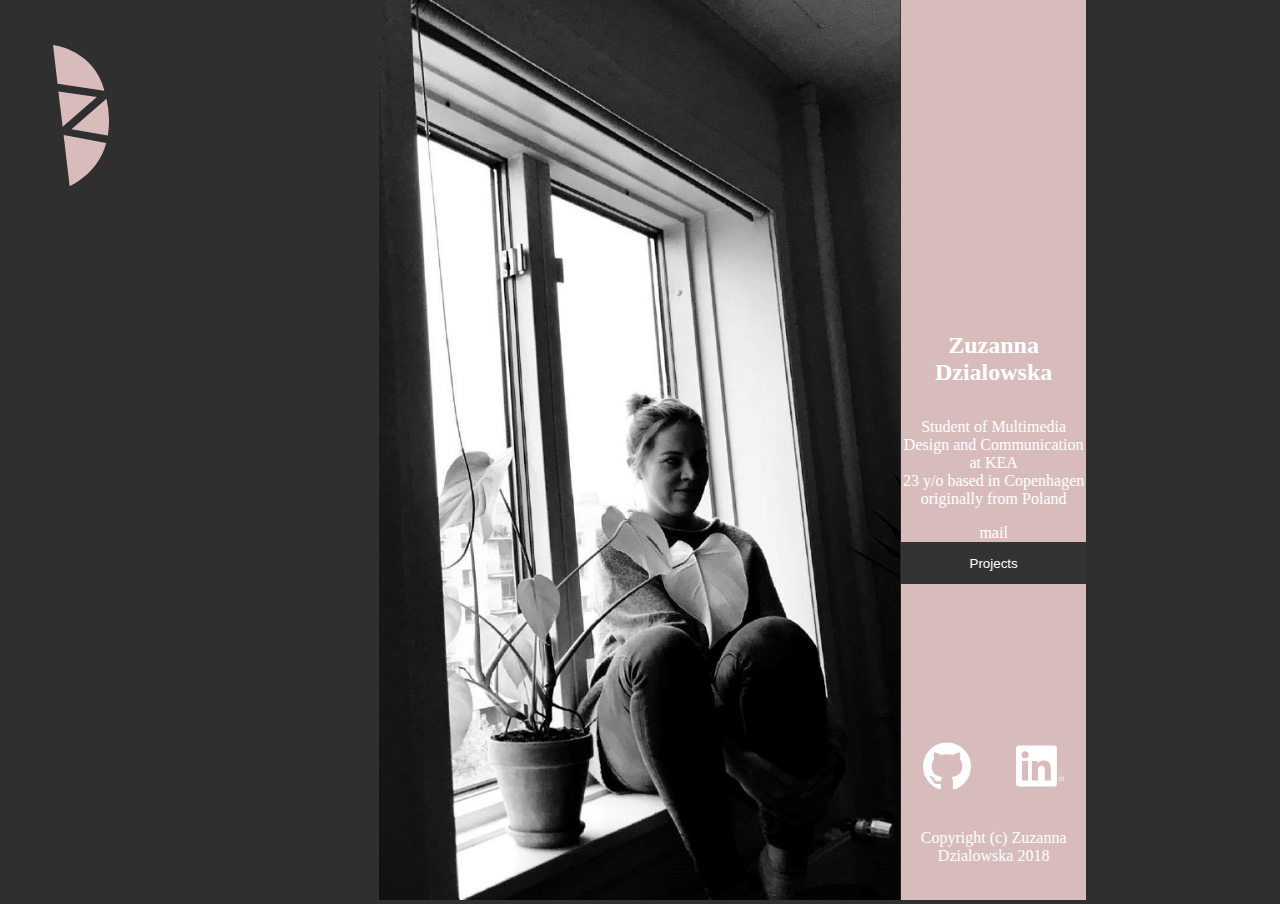
<file: index.html>
<!DOCTYPE html>
<html lang="EN">
<head>
    <meta charset="utf-8">
    <meta http-equiv="X-UA-Compatible" content="IE=edge">
    <meta name="viewport" content="width=device-width, initial-scale=1.0">
    <link rel="stylesheet" href="stylesheet.css">
    <title>zuzanna dzialowska</title>
</head>

<body>
<div class="container">
	<div class="logo">
		<img id="logo" src="logo_2.svg" alt="Logo">
</div>
    
    <div class="pic">
    <img id="portrait" src="new-pic.png">
        </div>
    
<div class="pink">
    <div class="nested">
    <h1>Zuzanna Dzialowska</h1>
    <p>
Student of Multimedia Design and Communication at KEA<br>
23 y/o based in Copenhagen<br>
originally from Poland
    </p>

<a href="mailto:z.dzialowska@gmail.com">mail</a>
        
<button id="modalBtn" class="button">Projects</button>
          
    </div>
    
    <div class="some">
    <a href="https://github.com/zdzialowska">
  <img src="github-logo.svg" class="size" alt="Github logo"></a>
    <a href="https://www.linkedin.com/in/zuzanna-dzialowska-166318149/">
  <img src="in-logo.svg" class="size" alt="LinkedIn logo"></a>
        <p class="copy">Copyright (c) Zuzanna Dzialowska 2018</p>
    </div>
    </div>
    </div>
    
<!-- This is the start of modal territory -->
  <div id="simpleModal" class="modal">
    <div class="modal-content">
      <div class="modal-header">
          <span class="closeBtn">&times;</span>
      </div>
      <div class="modal-body">
          <div class="links">
          <div class="webd">
        <a href="http://zuzannadzialowska.com/webdesign.html" target="_blank">Web Design</a>
          </div>
          <div class="anim">
          <a href="http://zuzannadzialowska.com/animation.html" target="_blank">Animation</a>
              </div>
          <div class="ux">
          <a href="http://zuzannadzialowska.com/ux.html" target="_blank">UX</a>
          </div>
          <div class="vid">
          <a href="http://zuzannadzialowska.com/video.html" target="_blank">Video</a>
              </div>
              </div>
      </div>
      <div class="modal-footer">
      </div>
    </div>
  </div>

<!-- This is the end of modal territory -->

<body>
    <script src="main.js"></script>
</body>
</file>
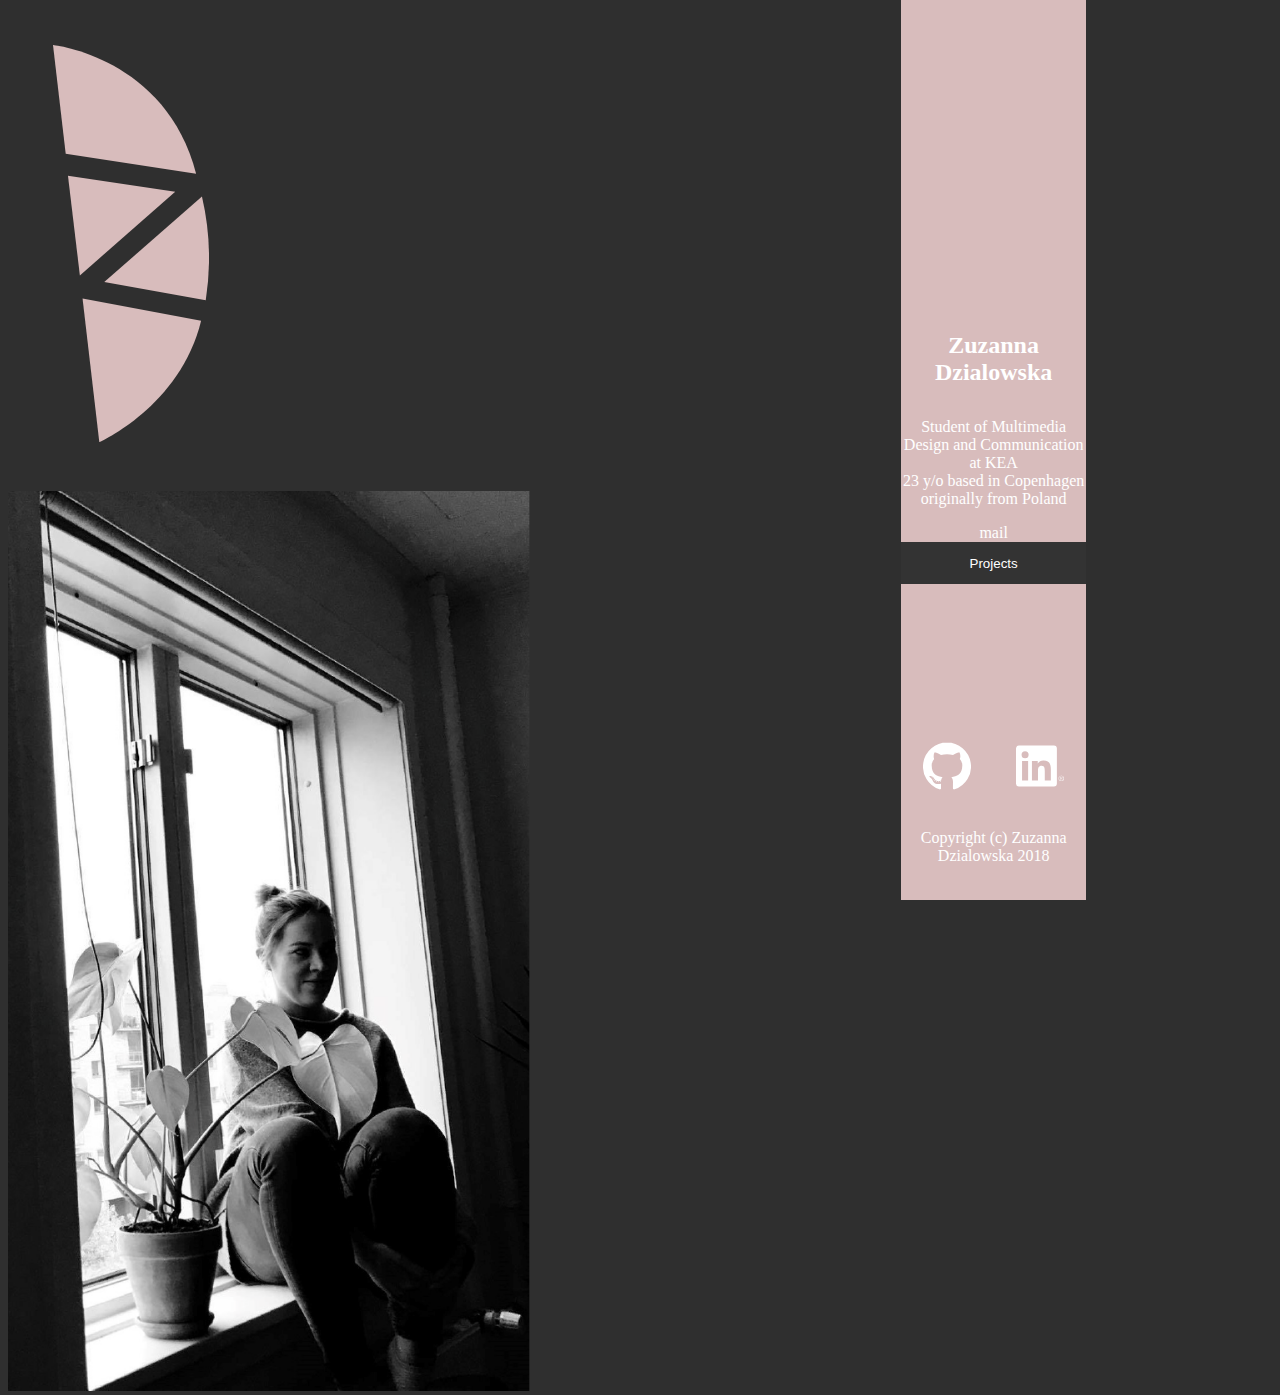
<file: html/index.html>
<!DOCTYPE html>
<html lang="EN">
<head>
    <meta charset="utf-8">
    <meta http-equiv="X-UA-Compatible" content="IE=edge">
    <meta name="viewport" content="width=device-width, initial-scale=1.0">
    <link rel="stylesheet" href="../css/stylesheet.css">
    <title>zuzanna dzialowska</title>
</head>

<body>
<div class="container">
    <div class="responsive">
	<div class="logo">
		<img id="logo" src="../img/logo_2.svg" alt="Logo">
</div>
    
    <div class="pic">
    <img id="portrait" src="../img/new-pic.png" alt="My face">
        </div>
        </div>
    
<div class="pink">
    <div class="nested">
    <h1>Zuzanna Dzialowska</h1>
    <p>
Student of Multimedia Design and Communication at KEA<br>
23 y/o based in Copenhagen<br>
originally from Poland
    </p>

<a href="mailto:z.dzialowska@gmail.com">mail</a>
        
<button id="modalBtn" class="button">Projects</button>
          
    </div>
    
    <div class="some">
    <a href="https://github.com/zdzialowska">
  <img src="../img/github-logo.svg" class="size" alt="Github logo"></a>
    <a href="https://www.linkedin.com/in/zuzanna-dzialowska-166318149/">
  <img src="../img/in-logo.svg" class="size" alt="LinkedIn logo"></a>
        <p class="copy">Copyright (c) Zuzanna Dzialowska 2018</p>
    </div>
    </div>
    </div>
    
<!-- This is the start of modal territory -->
  <div id="simpleModal" class="modal">
    <div class="modal-content">
      <div class="modal-header">
          <span class="closeBtn">&times;</span>
      </div>
      <div class="modal-body">
          <div class="links">
          <div class="webd">
         <a href="http://zuzannadzialowska.com/portfolio/html/webdesign.html" target="_blank">Web Design</a>
          </div>
          <div class="anim">
           <a href="http://zuzannadzialowska.com/portfolio/html/animation.html" target="_blank">Animation</a>
              </div>
          <div class="ux">
         <a href="http://zuzannadzialowska.com/portfolio/html/ux.html" target="_blank">UX</a>
          </div>
          <div class="vid">
        <a href="http://zuzannadzialowska.com/portfolio/html/video.html" target="_blank">Video</a>
              </div>
              </div>
      </div>
      <div class="modal-footer">
      </div>
    </div>
  </div>

<!-- This is the end of modal territory -->

    <script src="../js/main.js"></script>
</body>
</file>
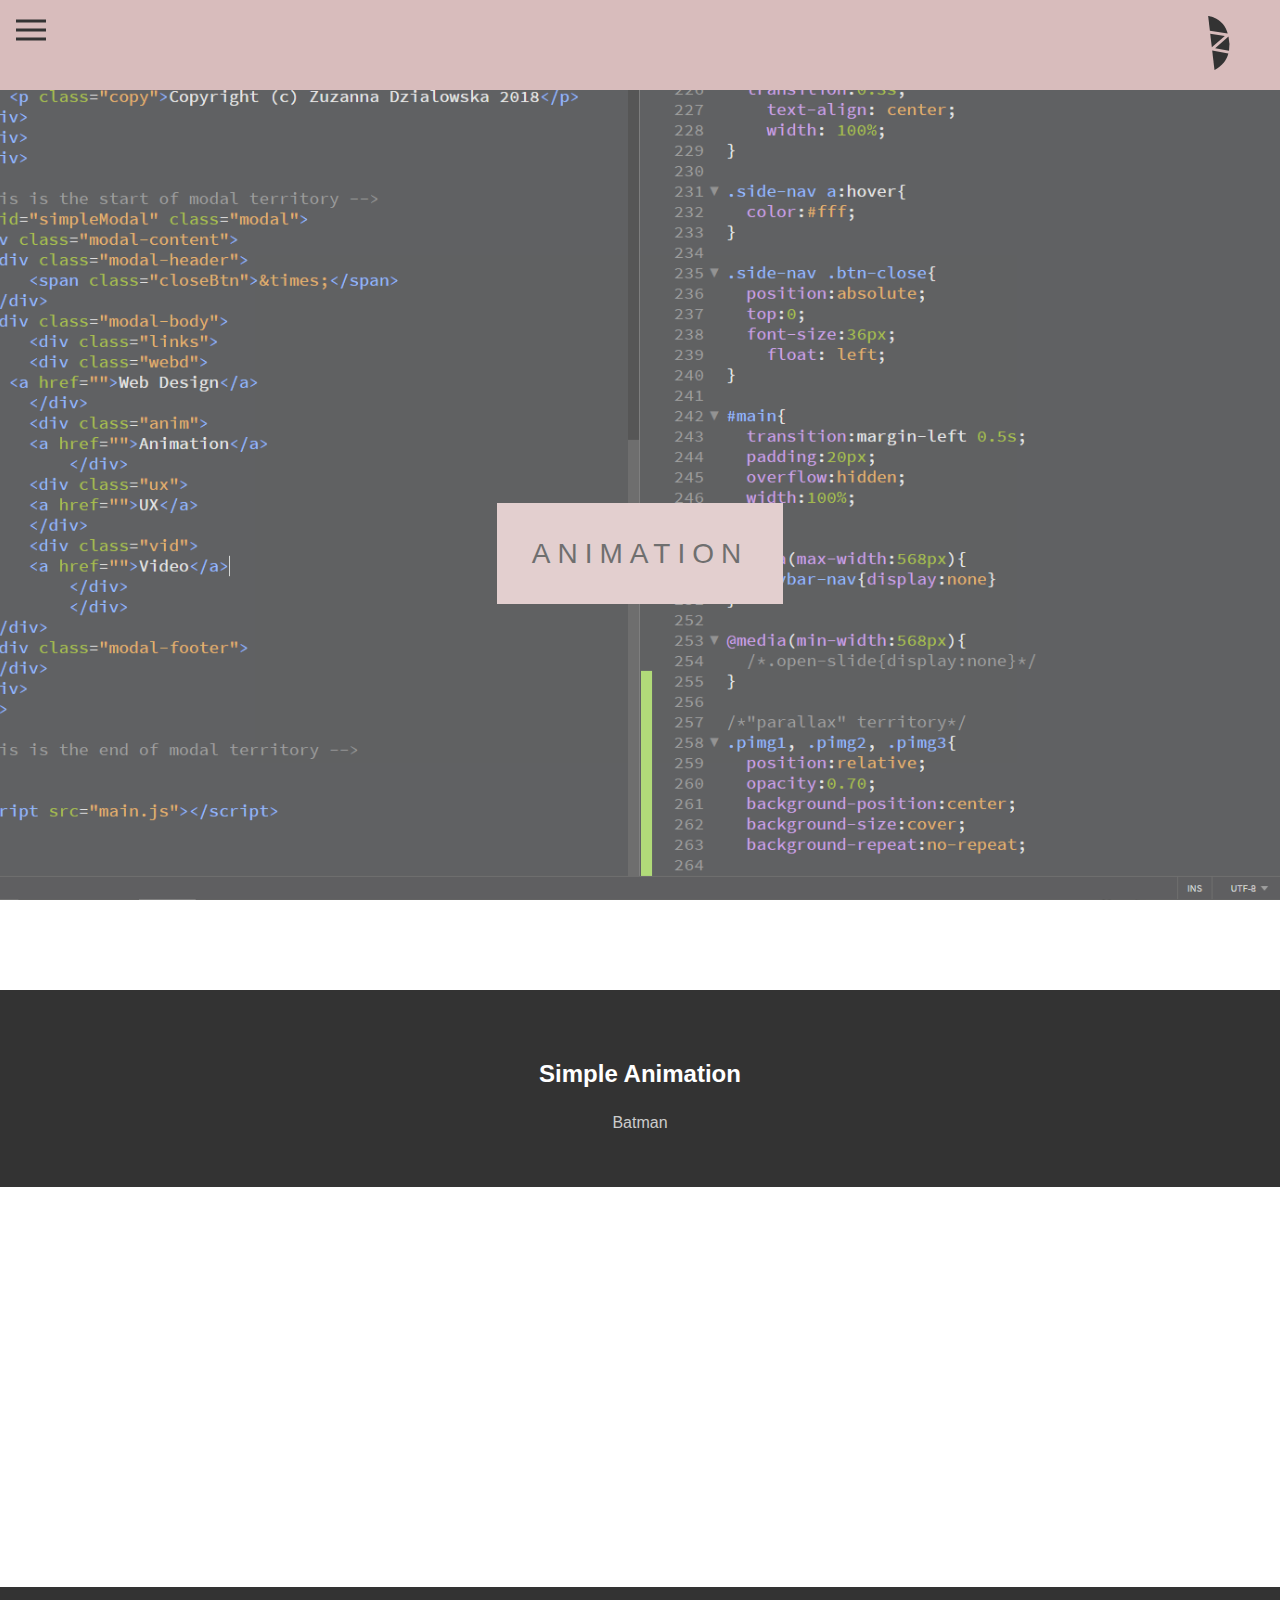
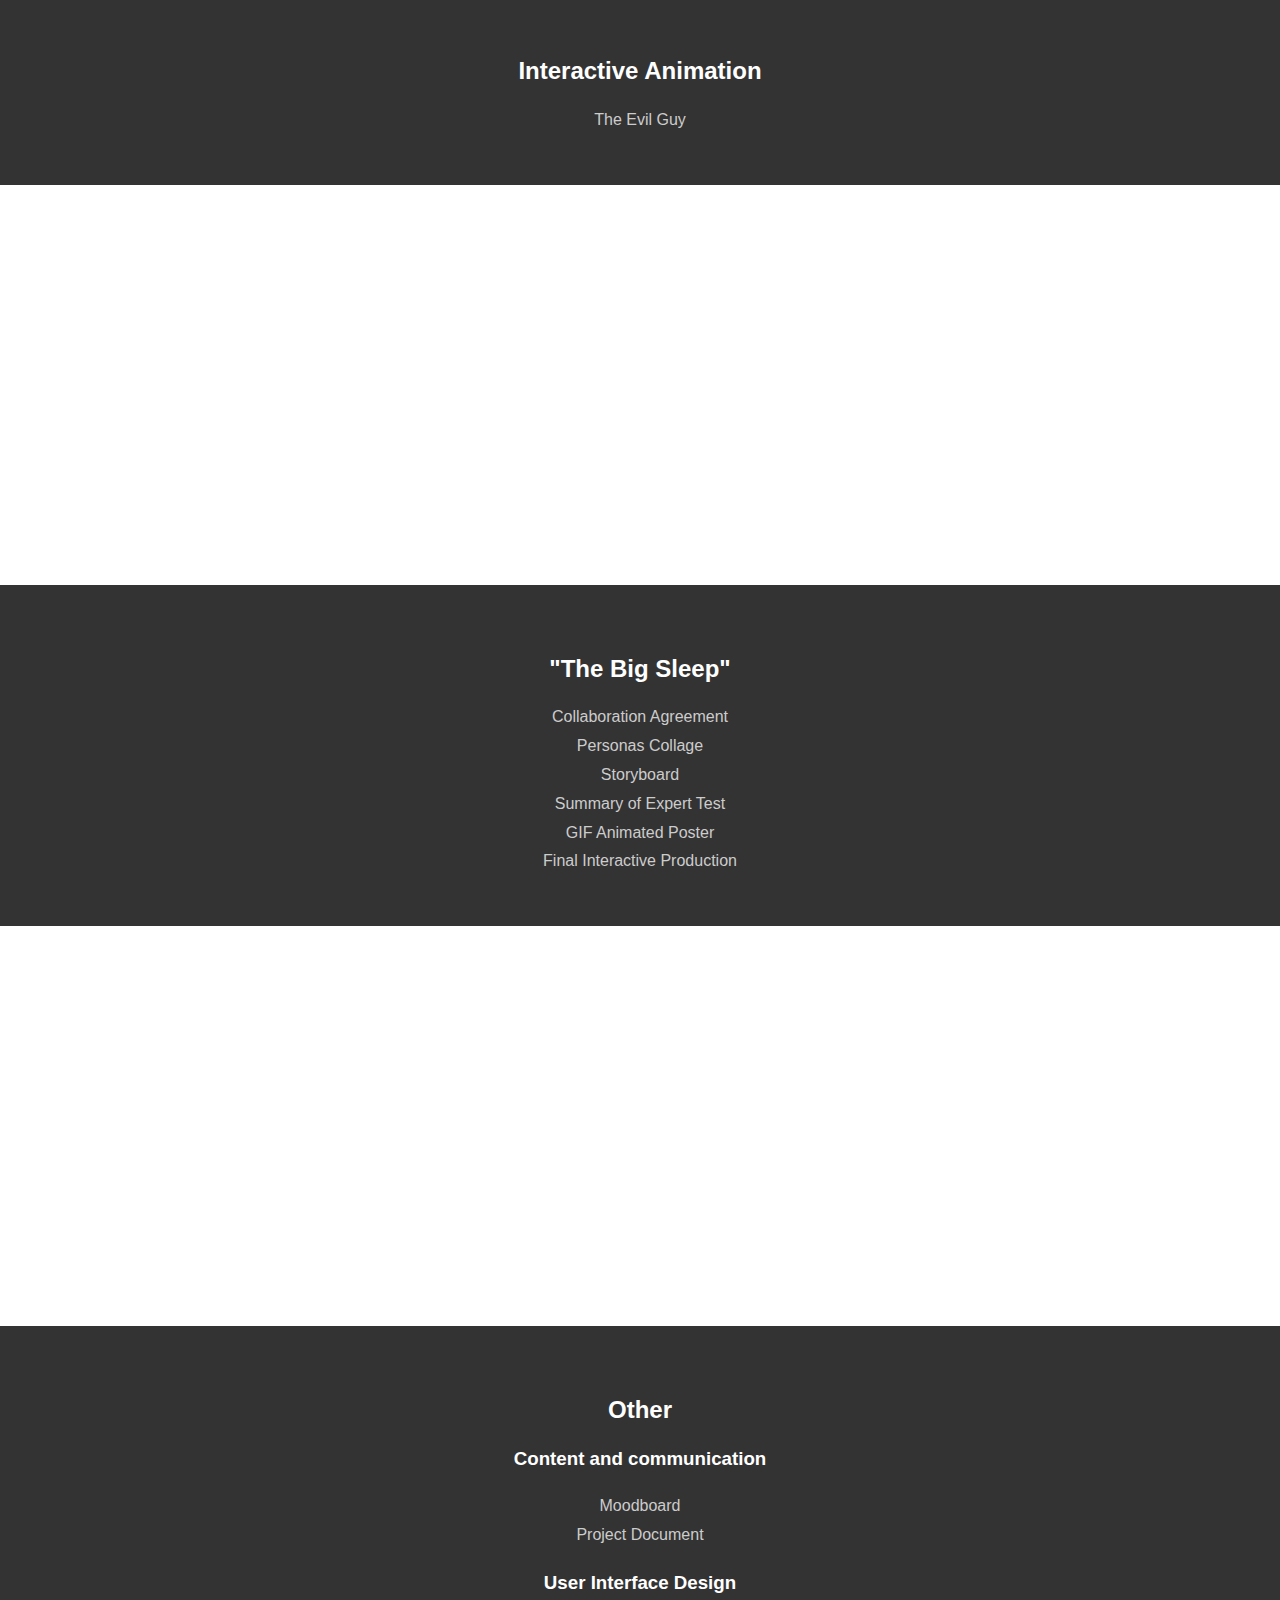
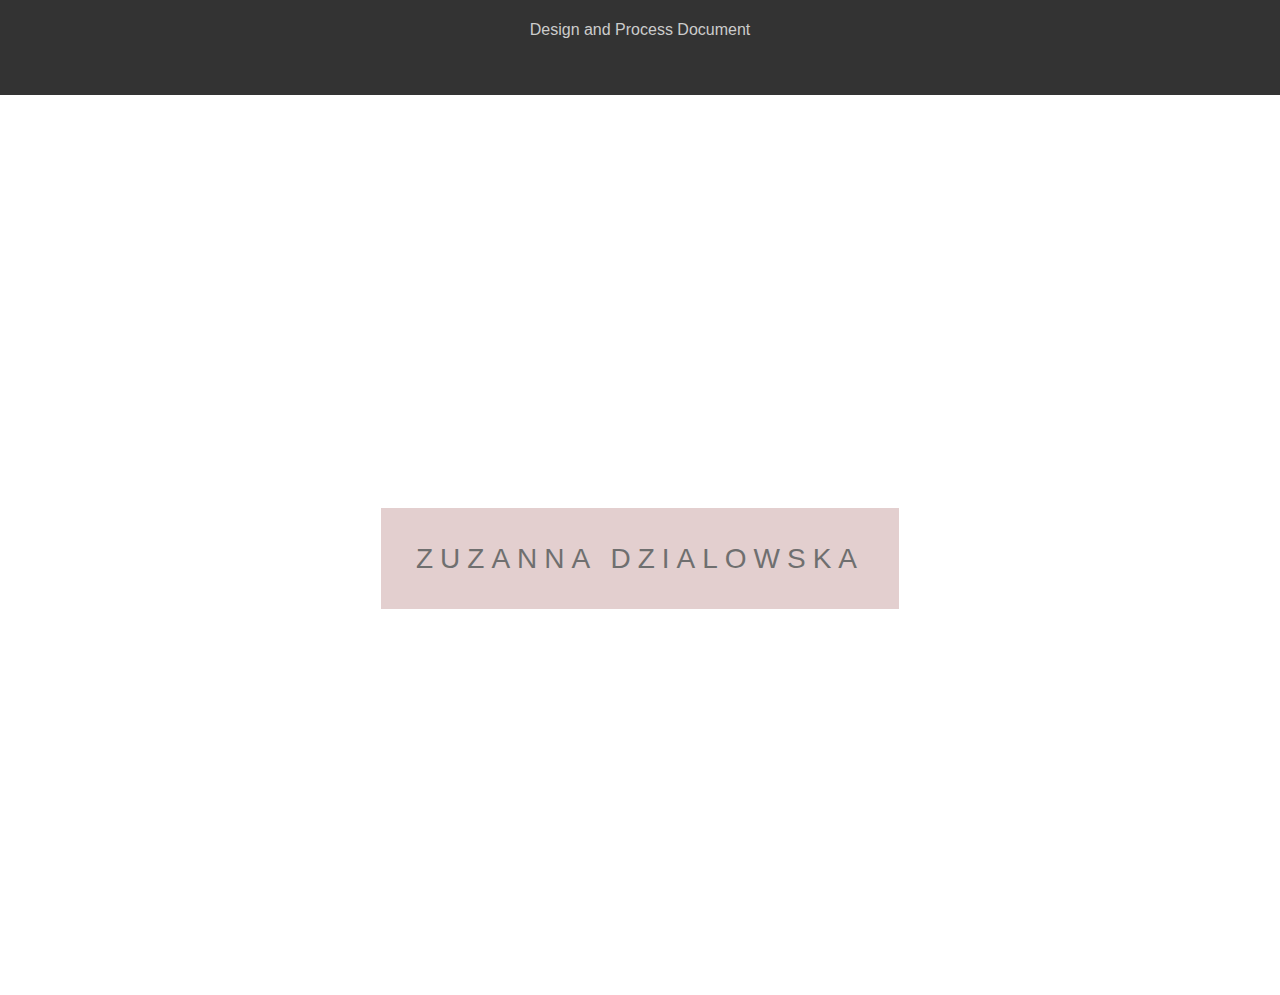
<file: animation.html>
<!DOCTYPE html>
<html lang="en">
<head>
  <meta charset="UTF-8">
  <meta name="viewport" content="width=device-width, initial-scale=1.0">
  <meta http-equiv="X-UA-Compatible" content="ie=edge">
  <title>zuzanna dzialowska</title>
  <link rel="stylesheet" href="animation.css">
</head>
<body>
    <nav class="navbar">
    <span class="open-slide">
      <a href="#" onclick="openSlideMenu()">
           <svg class="burger" width="30" height="30">
            <path d="M0,5 30,5" stroke="#333" stroke-width="3"/>
            <path d="M0,14 30,14" stroke="#333" stroke-width="3"/>
            <path d="M0,23 30,23" stroke="#333" stroke-width="3"/>
        </svg>
          
      </a>
    </span>
        <svg id="Layer_3" data-name="Layer 3" xmlns="http://www.w3.org/2000/svg" viewBox="0 0 37.2551 94.5614" width="7vw" height="6vh">
  <defs>
    <style>
      .cls-1 {
        fill: #333;
      }

      .cls-2 {
        fill: none;
      }
    </style>
  </defs>
  <title>logo_2</title>
  <path class="cls-1" d="M211.5308,318.1758s19.35-8.5124,24.3133-28.9044l-28.3122-5.301Z" transform="translate(-200.4756 -223.6144)"/>
  <path class="cls-1" d="M236.9557,284.3893a65.0532,65.0532,0,0,0-.9085-24.7163l-23.3358,20.42Z" transform="translate(-200.4756 -223.6144)"/>
  <polygon class="cls-1" points="6.418 54.893 29.184 34.948 3.574 31.146 6.418 54.893"/>
  <path class="cls-1" d="M203.5064,249.5383l-3.0308-25.9239s26.9744,2.8489,34.1743,30.6661Z" transform="translate(-200.4756 -223.6144)"/>
  <polygon class="cls-2" points="35.368 65.657 36.48 60.775 12.236 56.478 35.572 36.059 34.174 30.666 3.031 25.924 3.574 31.146 29.184 34.948 6.418 54.893 7.056 60.356 35.368 65.657"/>
</svg>
      </nav>

  <div id="side-menu" class="side-nav">
    <a href="#" class="btn-close" onclick="closeSlideMenu()">&times;</a>
    <a href="#">Home</a>
    <a href="#">Web Design</a>
    <a href="#">Animation</a>
    <a href="#">UX</a>
    <a href="#">Video</a>
  </div>
    
  <div class="pimg1">
    <div class="ptext">
      <span class="border">
        Animation
      </span>
    </div>
  </div>

  <section class="section">
    <h2>Simple Animation</h2>
    <a href="http://zuzannadzialowska.com/animated-batman/index.html">Batman</a>
  </section>

  <div class="pimg2">
  </div>

  <section class="section">
    <h2>Interactive Animation</h2>
    <a href="http://zuzannadzialowska.com/2.3.2.Interactive-animation/second-approach.html">The Evil Guy</a>
  </section>

  <div class="pimg3">
  </div>

  <section class="section">
    <h2>"The Big Sleep"</h2>
           <a href="http://zuzannadzialowska.com/Collaborationagreement.pdf">Collaboration Agreement</a>
      <a href="http://zuzannadzialowska.com/group-2_personas-collage.png">Personas Collage</a>
      <a href="http://zuzannadzialowska.com/Group%202_storyboard_TBS.pdf">Storyboard</a>
    <a href="http://zuzannadzialowska.com/Team-2_Summary-expert-test.pdf">Summary of Expert Test</a>
 <a href="http://zuzannadzialowska.com/Group%202_Animated-poster.gif">GIF Animated Poster</a>
      <a href="http://www.kmjdesign.dk/webpage/the-big-sleep/">Final Interactive Production</a>
  </section>
    
      <div class="pimg4">
  </div>

  <section class="section">
    <h2>Other</h2>
      <h3>Content and communication</h3>
      <a href="#">Moodboard</a>
      <a href="#">Project Document</a>
      <h3>User Interface Design</h3>
      <a href="#">Design and Process Document</a>
  </section>

  <div class="pimg1">
    <div class="ptext">
      <span class="border">
        Zuzanna Dzialowska
      </span>
    </div>
  </div>
    
    <button onclick="topFunction()" id="myBtn" title="Go to top">Back</button>
    
      <script>
    function openSlideMenu(){
      document.getElementById('side-menu').style.width = '250px';
      document.getElementById('main').style.marginLeft = '250px';
    }

    function closeSlideMenu(){
      document.getElementById('side-menu').style.width = '0';
      document.getElementById('main').style.marginLeft = '0';
    }
          
window.onscroll = function() {scrollFunction()};

function scrollFunction() {
    if (document.body.scrollTop > 20 || document.documentElement.scrollTop > 20) {
        document.getElementById("myBtn").style.display = "block";
    } else {
        document.getElementById("myBtn").style.display = "none";
    }
}

function topFunction() {
    document.body.scrollTop = 0;
    document.documentElement.scrollTop = 0;
}
          
  </script>
    
</body>
</html>
</file>
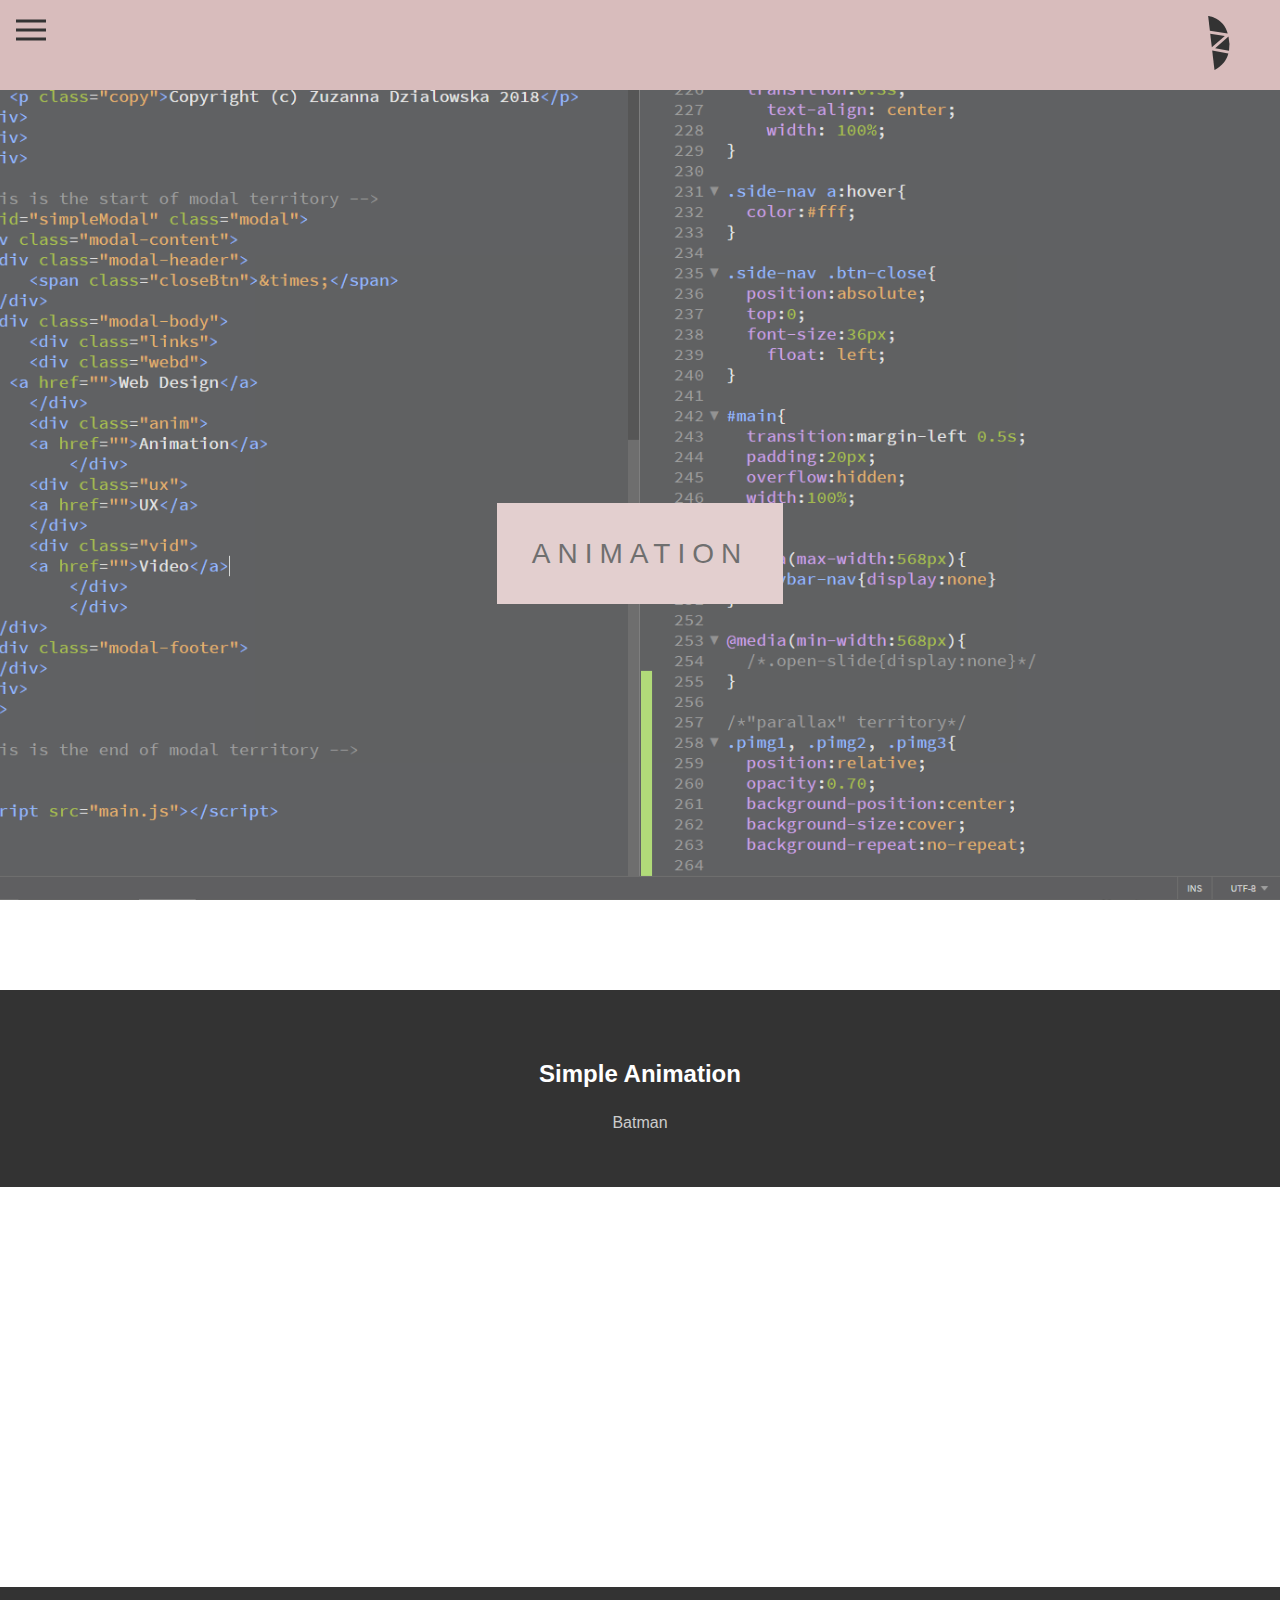
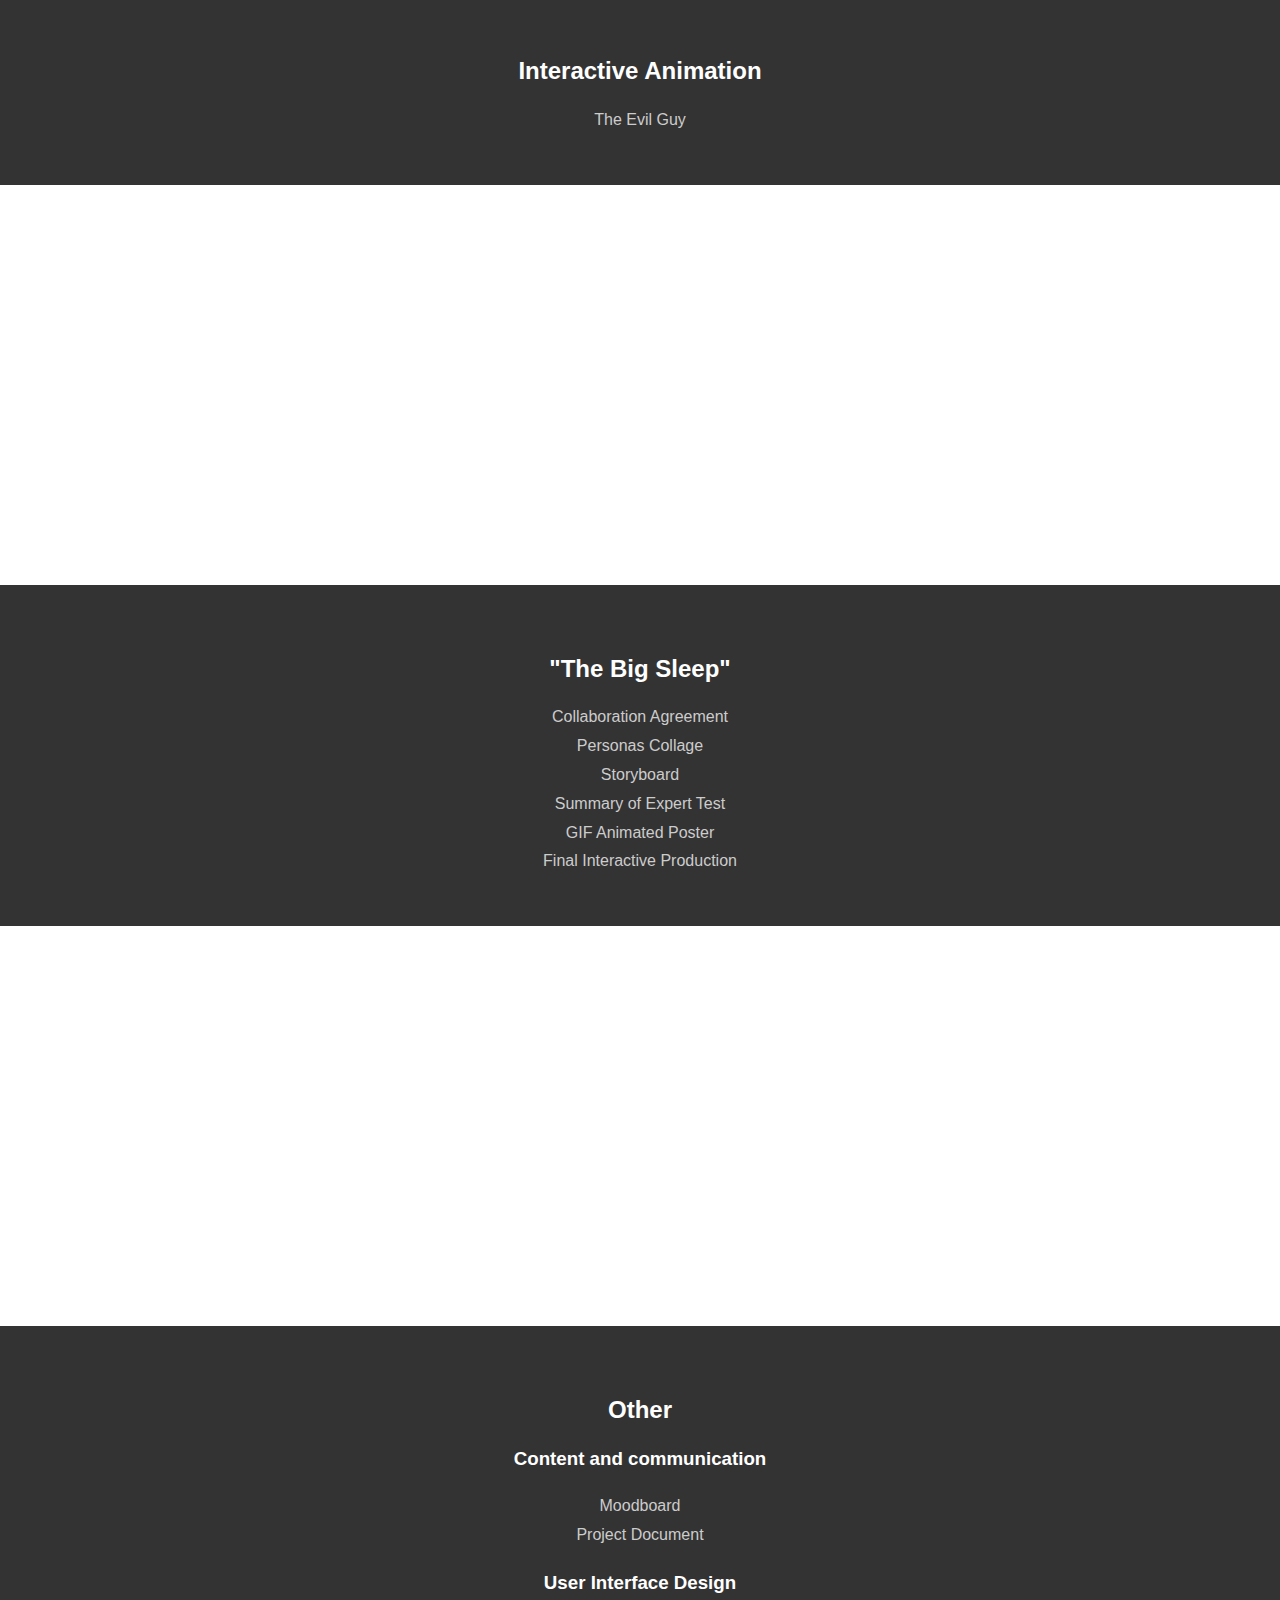
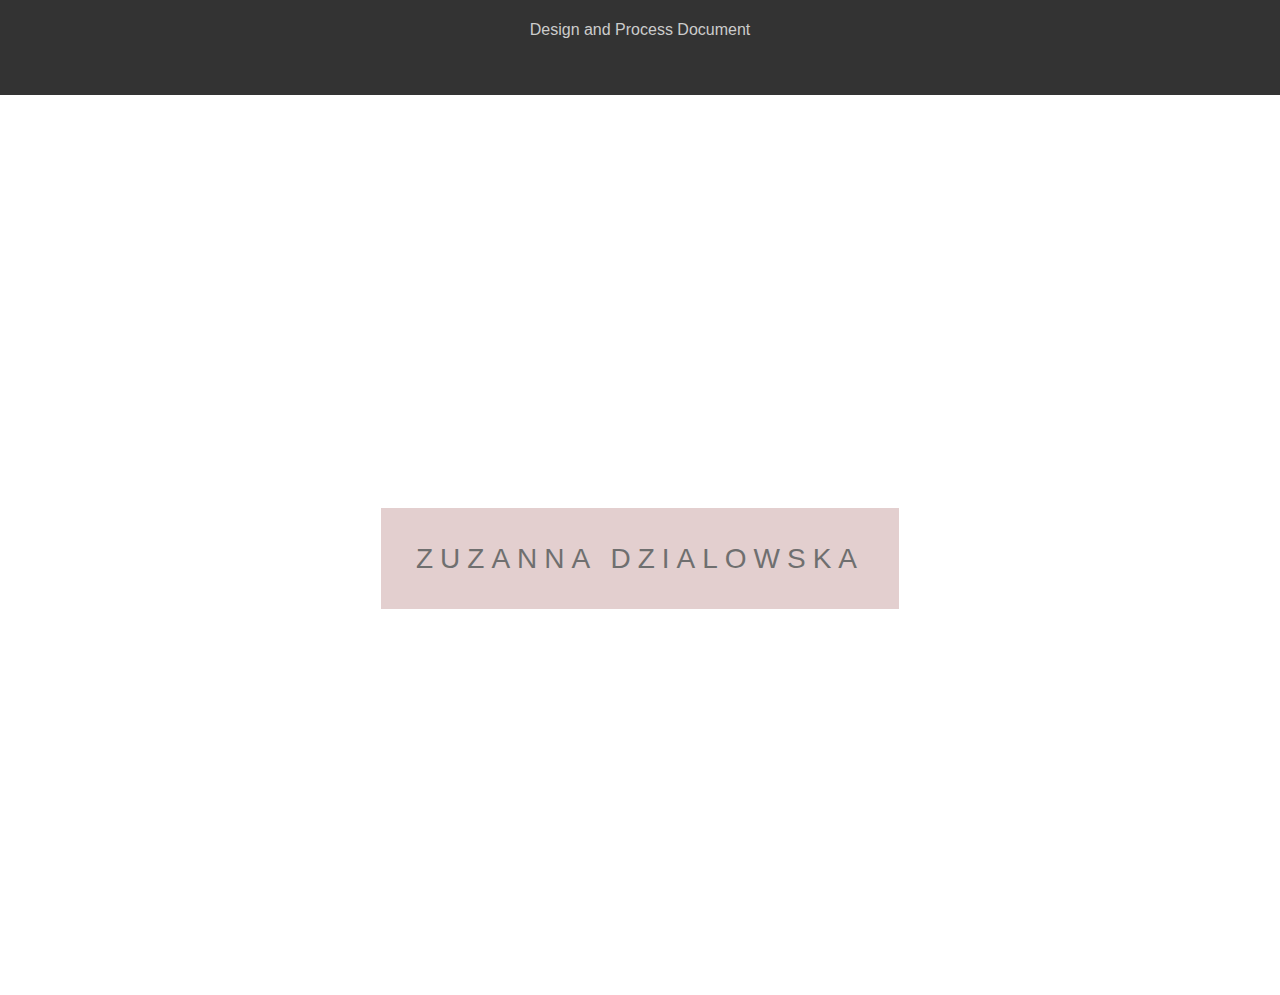
<file: ux.html>
<!DOCTYPE html>
<html lang="en">
<head>
  <meta charset="UTF-8">
  <meta name="viewport" content="width=device-width, initial-scale=1.0">
  <meta http-equiv="X-UA-Compatible" content="ie=edge">
  <title>zuzanna dzialowska</title>
  <link rel="stylesheet" href="animation.css">
</head>
<body>
    <nav class="navbar">
    <span class="open-slide">
      <a href="#" onclick="openSlideMenu()">
           <svg class="burger" width="30" height="30">
            <path d="M0,5 30,5" stroke="#333" stroke-width="3"/>
            <path d="M0,14 30,14" stroke="#333" stroke-width="3"/>
            <path d="M0,23 30,23" stroke="#333" stroke-width="3"/>
        </svg>
          
      </a>
    </span>
        <svg id="Layer_3" data-name="Layer 3" xmlns="http://www.w3.org/2000/svg" viewBox="0 0 37.2551 94.5614" width="7vw" height="6vh">
  <defs>
    <style>
      .cls-1 {
        fill: #333;
      }

      .cls-2 {
        fill: none;
      }
    </style>
  </defs>
  <title>logo_2</title>
  <path class="cls-1" d="M211.5308,318.1758s19.35-8.5124,24.3133-28.9044l-28.3122-5.301Z" transform="translate(-200.4756 -223.6144)"/>
  <path class="cls-1" d="M236.9557,284.3893a65.0532,65.0532,0,0,0-.9085-24.7163l-23.3358,20.42Z" transform="translate(-200.4756 -223.6144)"/>
  <polygon class="cls-1" points="6.418 54.893 29.184 34.948 3.574 31.146 6.418 54.893"/>
  <path class="cls-1" d="M203.5064,249.5383l-3.0308-25.9239s26.9744,2.8489,34.1743,30.6661Z" transform="translate(-200.4756 -223.6144)"/>
  <polygon class="cls-2" points="35.368 65.657 36.48 60.775 12.236 56.478 35.572 36.059 34.174 30.666 3.031 25.924 3.574 31.146 29.184 34.948 6.418 54.893 7.056 60.356 35.368 65.657"/>
</svg>
      </nav>

  <div id="side-menu" class="side-nav">
    <a href="#" class="btn-close" onclick="closeSlideMenu()">&times;</a>
    <a href="http://zuzannadzialowska.com/index.html" target="_blank">Home</a>
    <a href="http://zuzannadzialowska.com/webdesign.html" target="_blank">Web Design</a>
    <a href="http://zuzannadzialowska.com/animation.html" target="_blank">Animation</a>
    <a href="http://zuzannadzialowska.com/ux.html" target="_blank">UX</a>
    <a href="http://zuzannadzialowska.com/video.html" target="_blank">Video</a>
  </div>
    
  <div class="pimg1">
    <div class="ptext">
      <span class="border">
        Animation
      </span>
    </div>
  </div>

  <section class="section">
    <h2>Simple Animation</h2>
    <a href="http://zuzannadzialowska.com/animated-batman/index.html">Batman</a>
  </section>

  <div class="pimg2">
  </div>

  <section class="section">
    <h2>Interactive Animation</h2>
    <a href="http://zuzannadzialowska.com/2.3.2.Interactive-animation/second-approach.html">The Evil Guy</a>
  </section>

  <div class="pimg3">
  </div>

  <section class="section">
    <h2>"The Big Sleep"</h2>
           <a href="http://zuzannadzialowska.com/Collaborationagreement.pdf">Collaboration Agreement</a>
      <a href="http://zuzannadzialowska.com/group-2_personas-collage.png">Personas Collage</a>
      <a href="http://zuzannadzialowska.com/Group%202_storyboard_TBS.pdf">Storyboard</a>
    <a href="http://zuzannadzialowska.com/Team-2_Summary-expert-test.pdf">Summary of Expert Test</a>
 <a href="http://zuzannadzialowska.com/Group%202_Animated-poster.gif">GIF Animated Poster</a>
      <a href="http://www.kmjdesign.dk/webpage/the-big-sleep/">Final Interactive Production</a>
  </section>
    
      <div class="pimg4">
  </div>

  <section class="section">
    <h2>Other</h2>
      <h3>Content and communication</h3>
      <a href="#">Moodboard</a>
      <a href="#">Project Document</a>
      <h3>User Interface Design</h3>
      <a href="#">Design and Process Document</a>
  </section>

  <div class="pimg1">
    <div class="ptext">
      <span class="border">
        Zuzanna Dzialowska
      </span>
    </div>
  </div>
    
    <button onclick="topFunction()" id="myBtn" title="Go to top">Back</button>
    
      <script>
    function openSlideMenu(){
      document.getElementById('side-menu').style.width = '250px';
      document.getElementById('main').style.marginLeft = '250px';
    }

    function closeSlideMenu(){
      document.getElementById('side-menu').style.width = '0';
      document.getElementById('main').style.marginLeft = '0';
    }
          
window.onscroll = function() {scrollFunction()};

function scrollFunction() {
    if (document.body.scrollTop > 20 || document.documentElement.scrollTop > 20) {
        document.getElementById("myBtn").style.display = "block";
    } else {
        document.getElementById("myBtn").style.display = "none";
    }
}

function topFunction() {
    document.body.scrollTop = 0;
    document.documentElement.scrollTop = 0;
}
          
  </script>
    
</body>
</html>
</file>
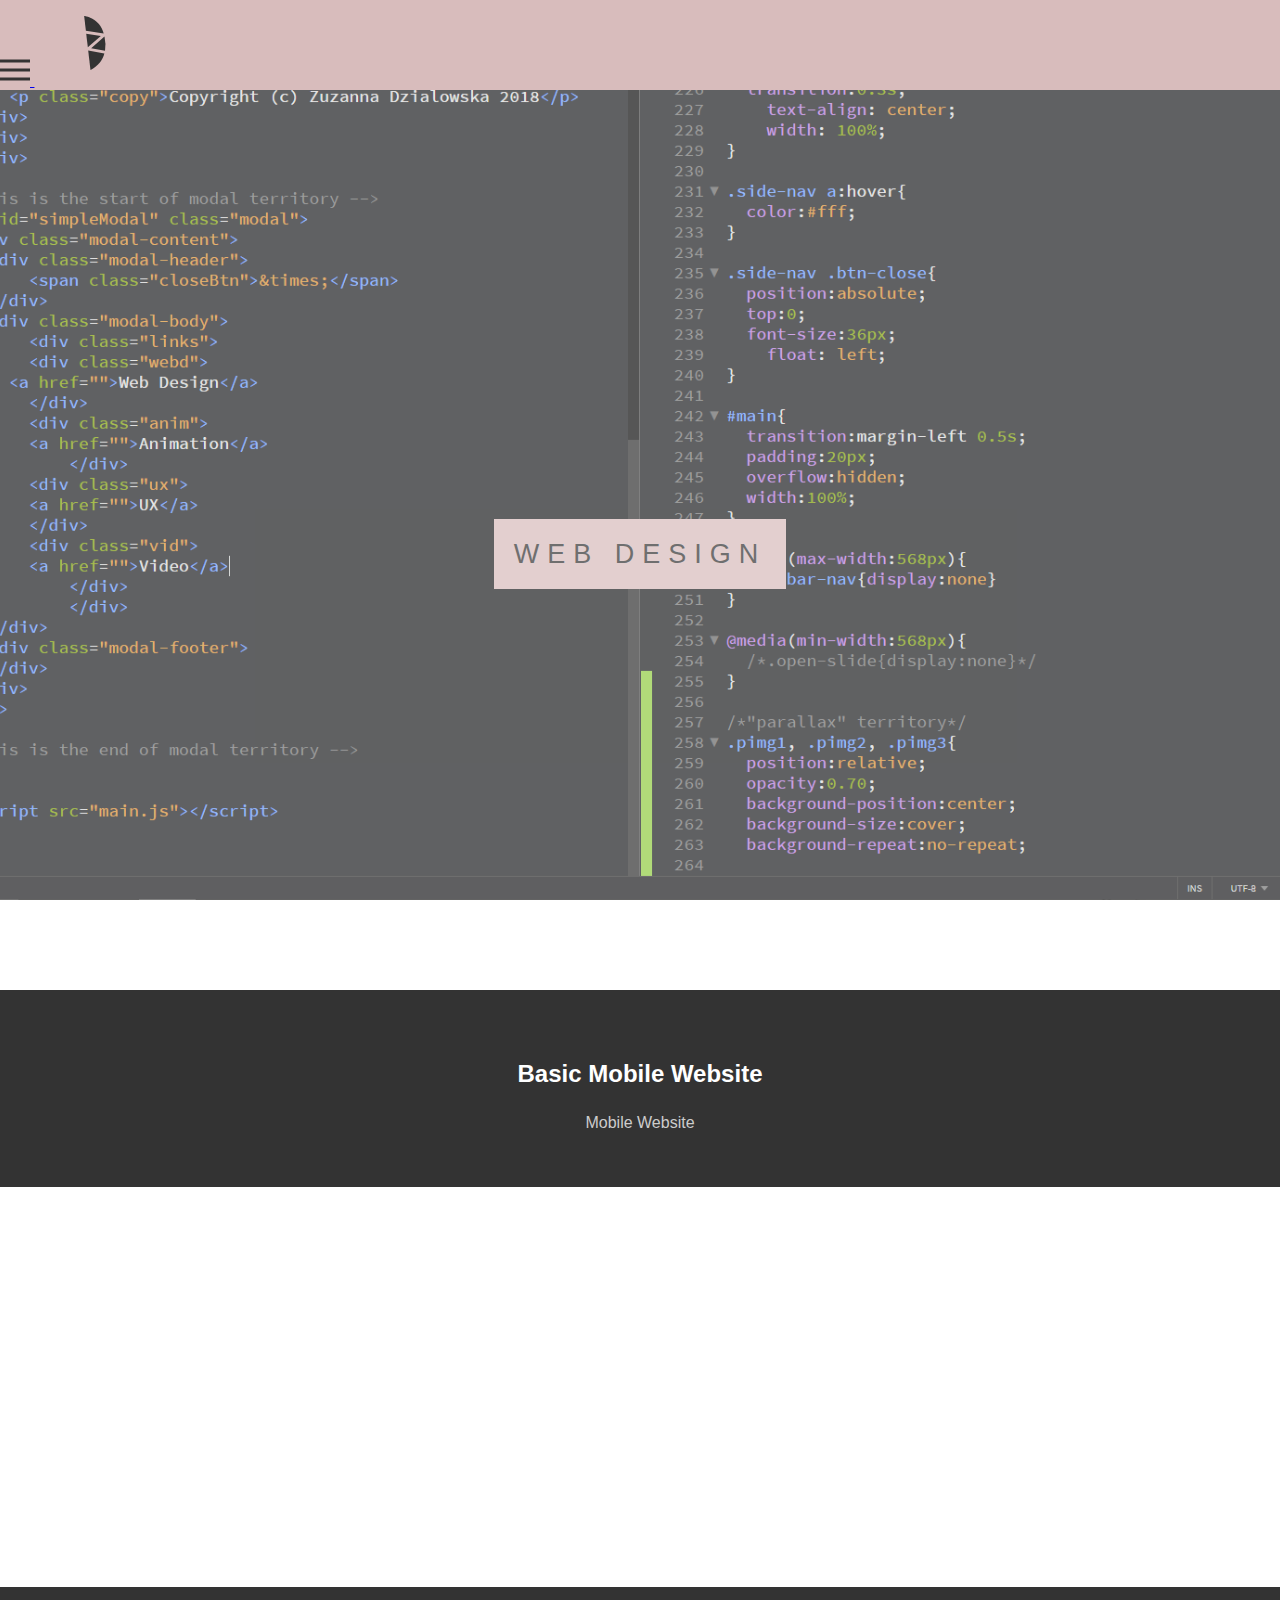
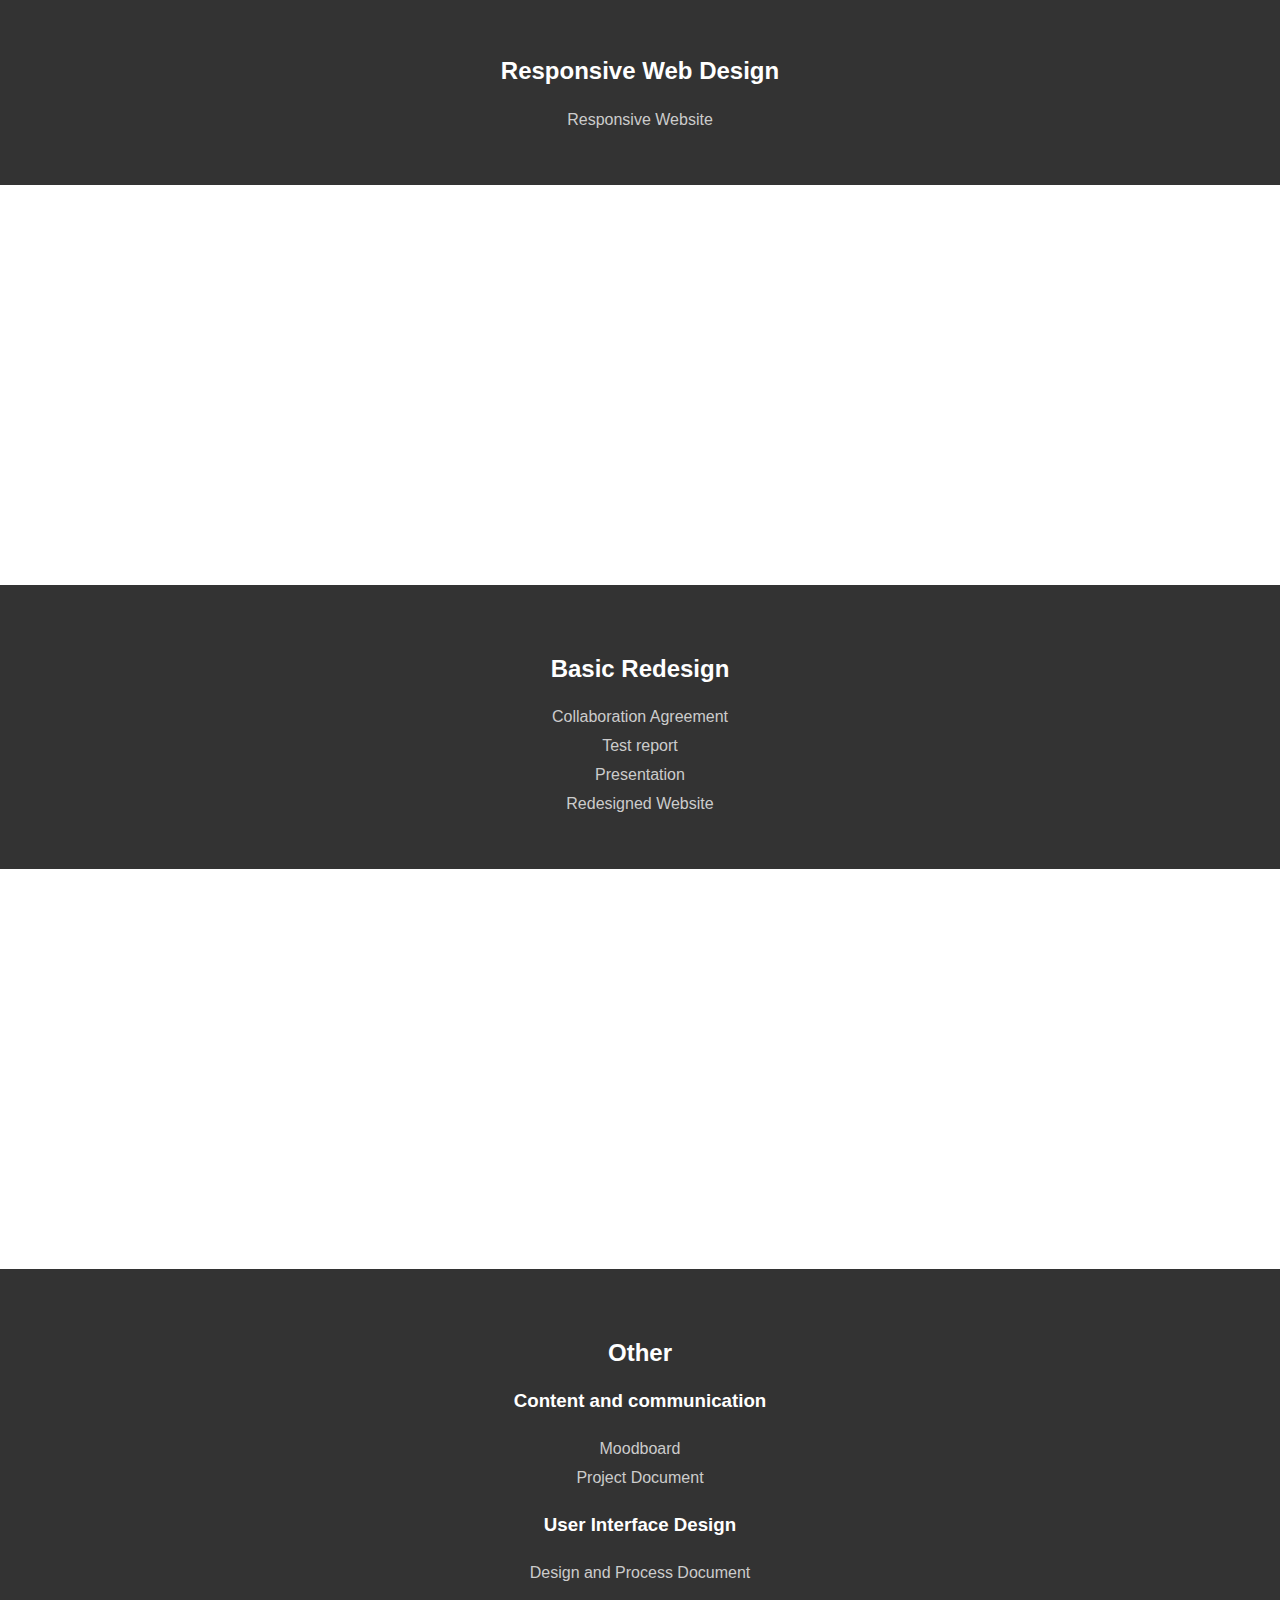
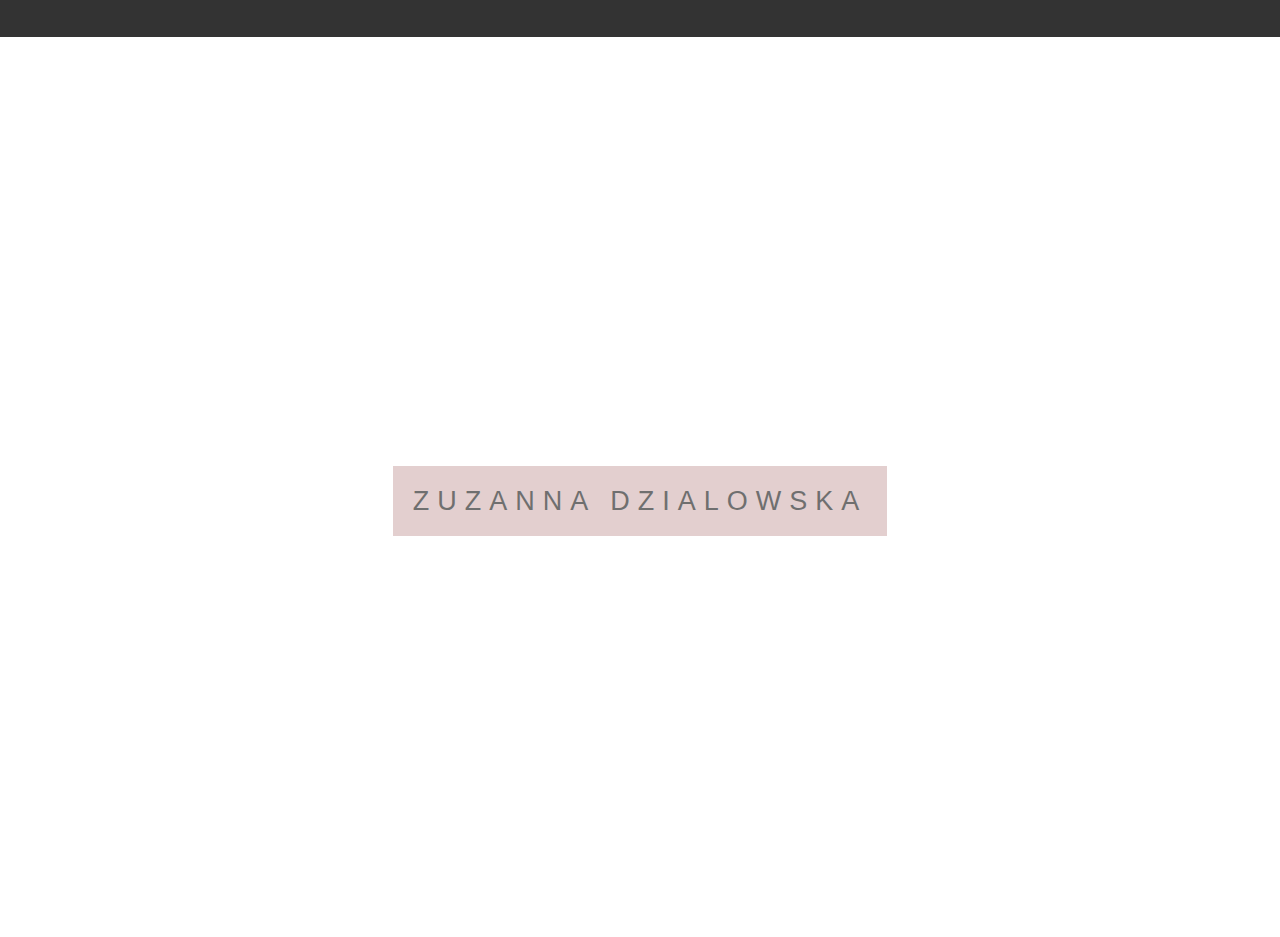
<file: webdesign.html>
<!DOCTYPE html>
<html lang="en">
<head>
  <meta charset="UTF-8">
  <meta name="viewport" content="width=device-width, initial-scale=1.0">
  <meta http-equiv="X-UA-Compatible" content="ie=edge">
  <title>zuzanna dzialowska</title>
  <link rel="stylesheet" href="stylesheet-webdesign.css">
</head>
<body>
    <nav class="navbar">
    <span class="open-slide">
      <a href="#" onclick="openSlideMenu()">
          <svg class="burger" width="30" height="30">
            <path d="M0,5 30,5" stroke="#333" stroke-width="3"/>
            <path d="M0,14 30,14" stroke="#333" stroke-width="3"/>
            <path d="M0,23 30,23" stroke="#333" stroke-width="3"/>
        </svg>
      </a>
    </span>
        <svg id="Layer_3" data-name="Layer 3" xmlns="http://www.w3.org/2000/svg" viewBox="0 0 37.2551 94.5614" width="7vw" height="6vh">
  <defs>
    <style>
      .cls-1 {
        fill: #333;
      }

      .cls-2 {
        fill: none;
      }
    </style>
  </defs>
  <title>logo_2</title>
  <path class="cls-1" d="M211.5308,318.1758s19.35-8.5124,24.3133-28.9044l-28.3122-5.301Z" transform="translate(-200.4756 -223.6144)"/>
  <path class="cls-1" d="M236.9557,284.3893a65.0532,65.0532,0,0,0-.9085-24.7163l-23.3358,20.42Z" transform="translate(-200.4756 -223.6144)"/>
  <polygon class="cls-1" points="6.418 54.893 29.184 34.948 3.574 31.146 6.418 54.893"/>
  <path class="cls-1" d="M203.5064,249.5383l-3.0308-25.9239s26.9744,2.8489,34.1743,30.6661Z" transform="translate(-200.4756 -223.6144)"/>
  <polygon class="cls-2" points="35.368 65.657 36.48 60.775 12.236 56.478 35.572 36.059 34.174 30.666 3.031 25.924 3.574 31.146 29.184 34.948 6.418 54.893 7.056 60.356 35.368 65.657"/>
</svg>
      </nav>

  <div id="side-menu" class="side-nav">
    <a href="#" class="btn-close" onclick="closeSlideMenu()">&times;</a>
   <a href="http://zuzannadzialowska.com/index.html" target="_blank">Home</a>
    <a href="http://zuzannadzialowska.com/webdesign.html" target="_blank">Web Design</a>
    <a href="http://zuzannadzialowska.com/animation.html" target="_blank">Animation</a>
    <a href="http://zuzannadzialowska.com/ux.html" target="_blank">UX</a>
    <a href="http://zuzannadzialowska.com/video.html" target="_blank">Video</a>
  </div>
    
  <div class="pimg1">
    <div class="ptext">
      <span class="border">
        Web Design
      </span>
    </div>
  </div>

  <section class="section">
    <h2>Basic Mobile Website</h2>
    <a href="#">Mobile Website</a>
  </section>

  <div class="pimg2">
  </div>

  <section class="section">
    <h2>Responsive Web Design</h2>
    <a href="#">Responsive Website</a>
  </section>

  <div class="pimg3">
  </div>

  <section class="section">
    <h2>Basic Redesign</h2>
           <a href="#">Collaboration Agreement</a>
      <a href="#">Test report</a>
      <a href="#">Presentation</a>
    <a href="#">Redesigned Website</a>
 
  </section>
    
      <div class="pimg4">
  </div>

  <section class="section">
    <h2>Other</h2>
      <h3>Content and communication</h3>
      <a href="#">Moodboard</a>
      <a href="#">Project Document</a>
      <h3>User Interface Design</h3>
      <a href="#">Design and Process Document</a>
  </section>

  <div class="pimg1">
    <div class="ptext">
      <span class="border">
        Zuzanna Dzialowska
      </span>
    </div>
  </div>
    
    <button onclick="topFunction()" id="myBtn" title="Go to top">Back</button>
    
      <script>
    function openSlideMenu(){
      document.getElementById('side-menu').style.width = '250px';
      document.getElementById('main').style.marginLeft = '250px';
    }

    function closeSlideMenu(){
      document.getElementById('side-menu').style.width = '0';
      document.getElementById('main').style.marginLeft = '0';
    }
          
window.onscroll = function() {scrollFunction()};

function scrollFunction() {
    if (document.body.scrollTop > 20 || document.documentElement.scrollTop > 20) {
        document.getElementById("myBtn").style.display = "block";
    } else {
        document.getElementById("myBtn").style.display = "none";
    }
}

function topFunction() {
    document.body.scrollTop = 0;
    document.documentElement.scrollTop = 0;
}
          
  </script>
    
</body>
</html>
</file>
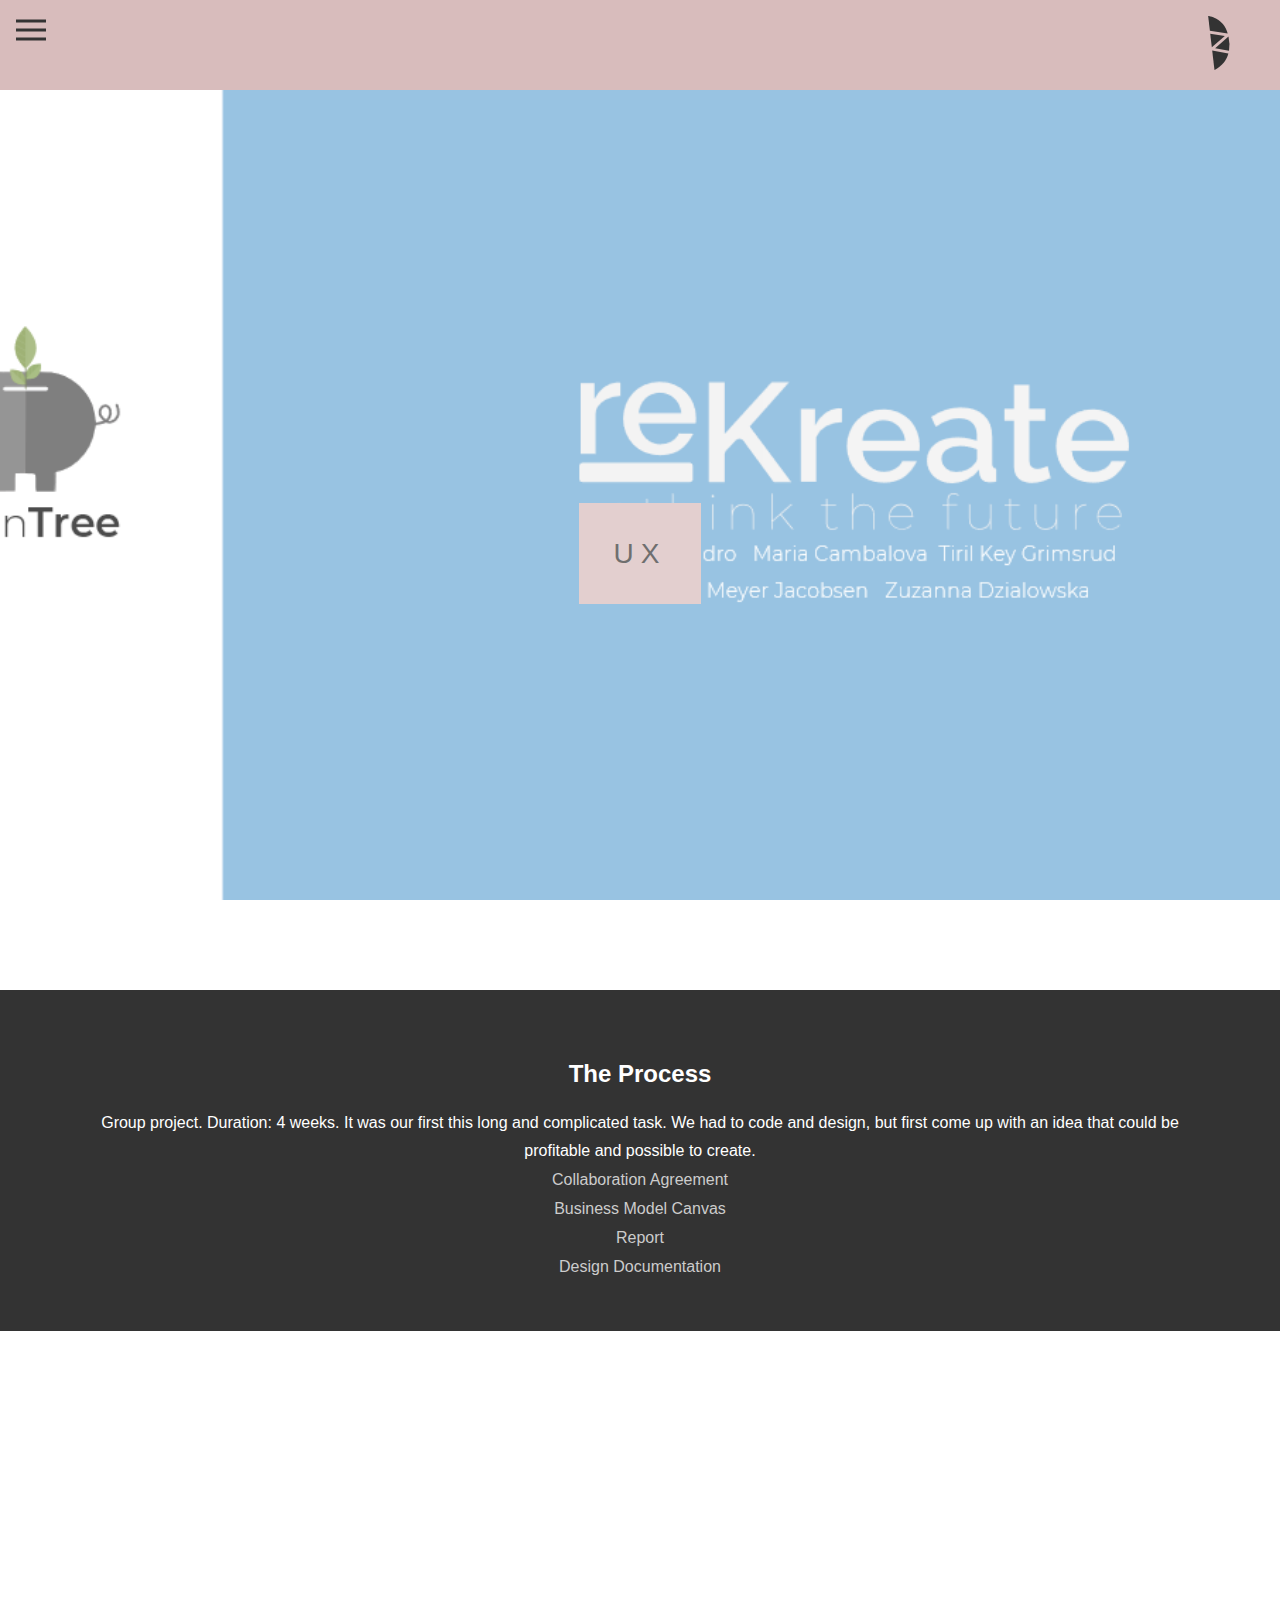
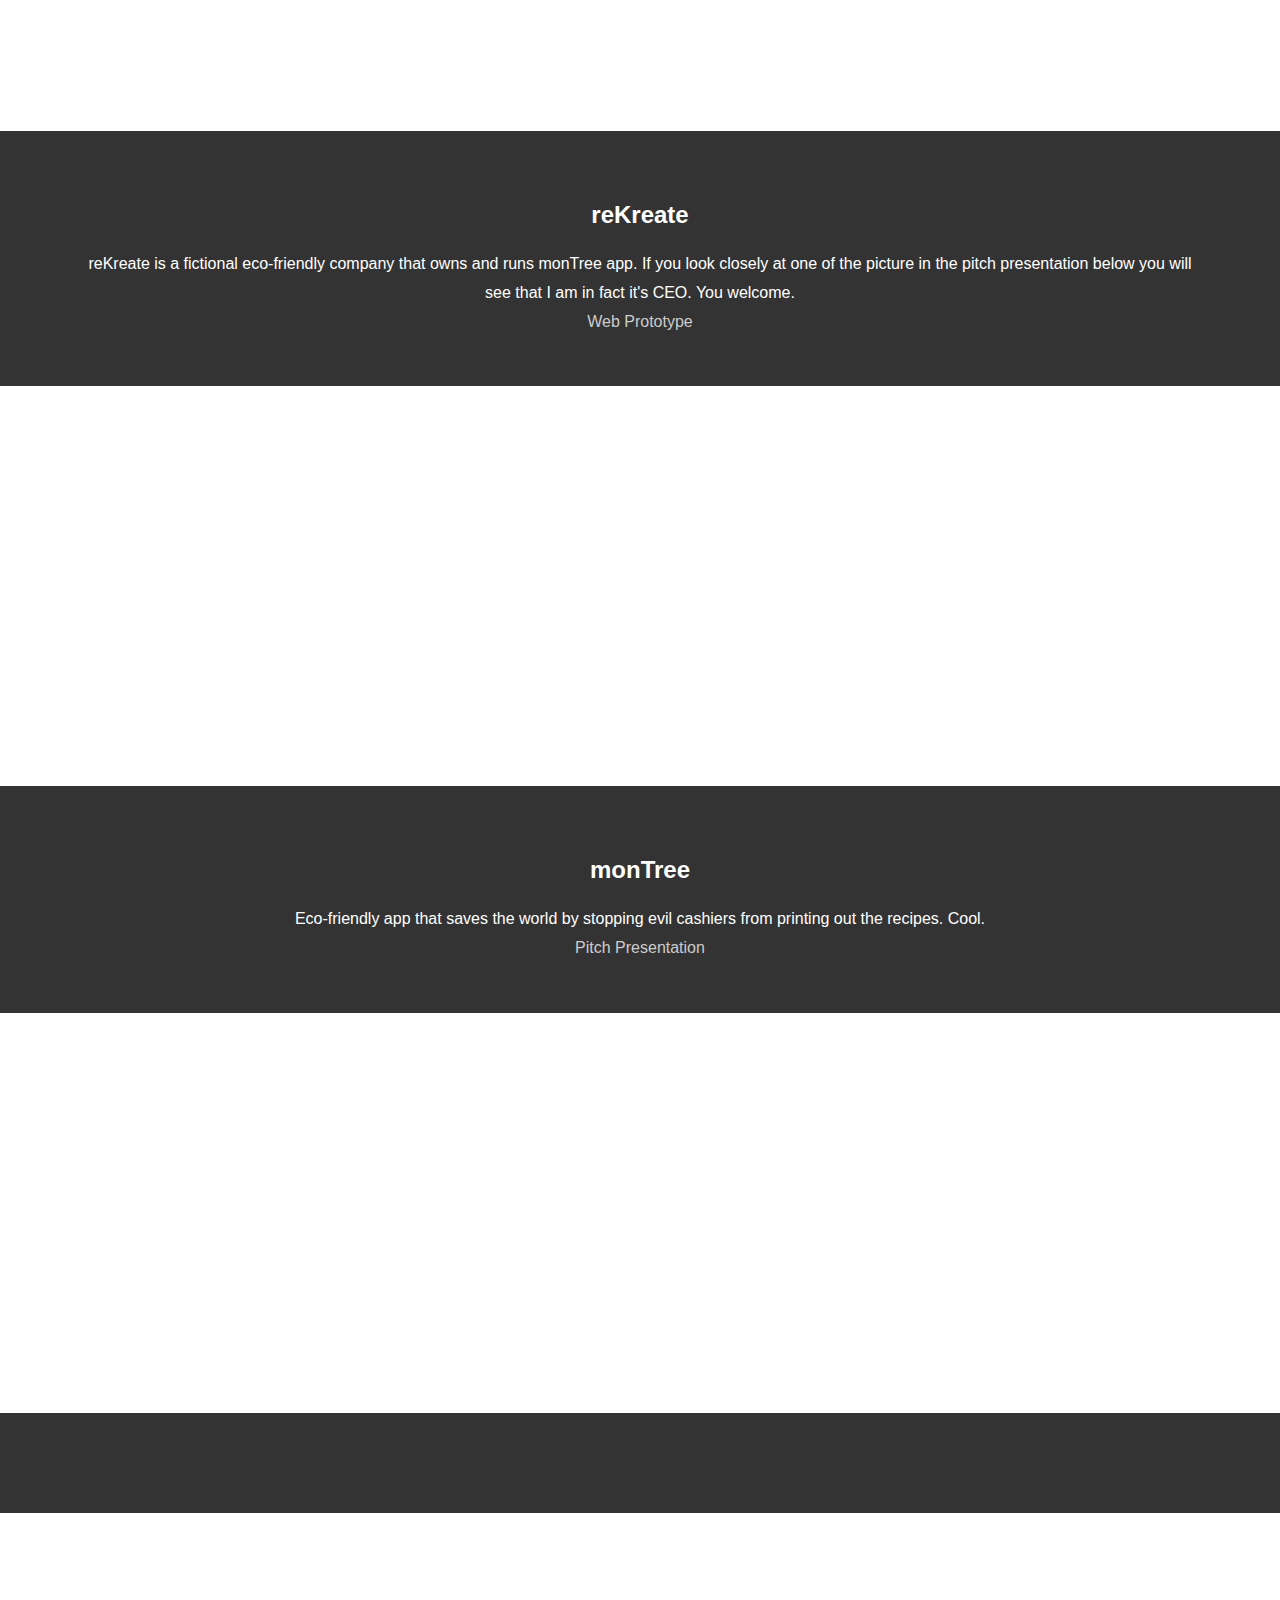
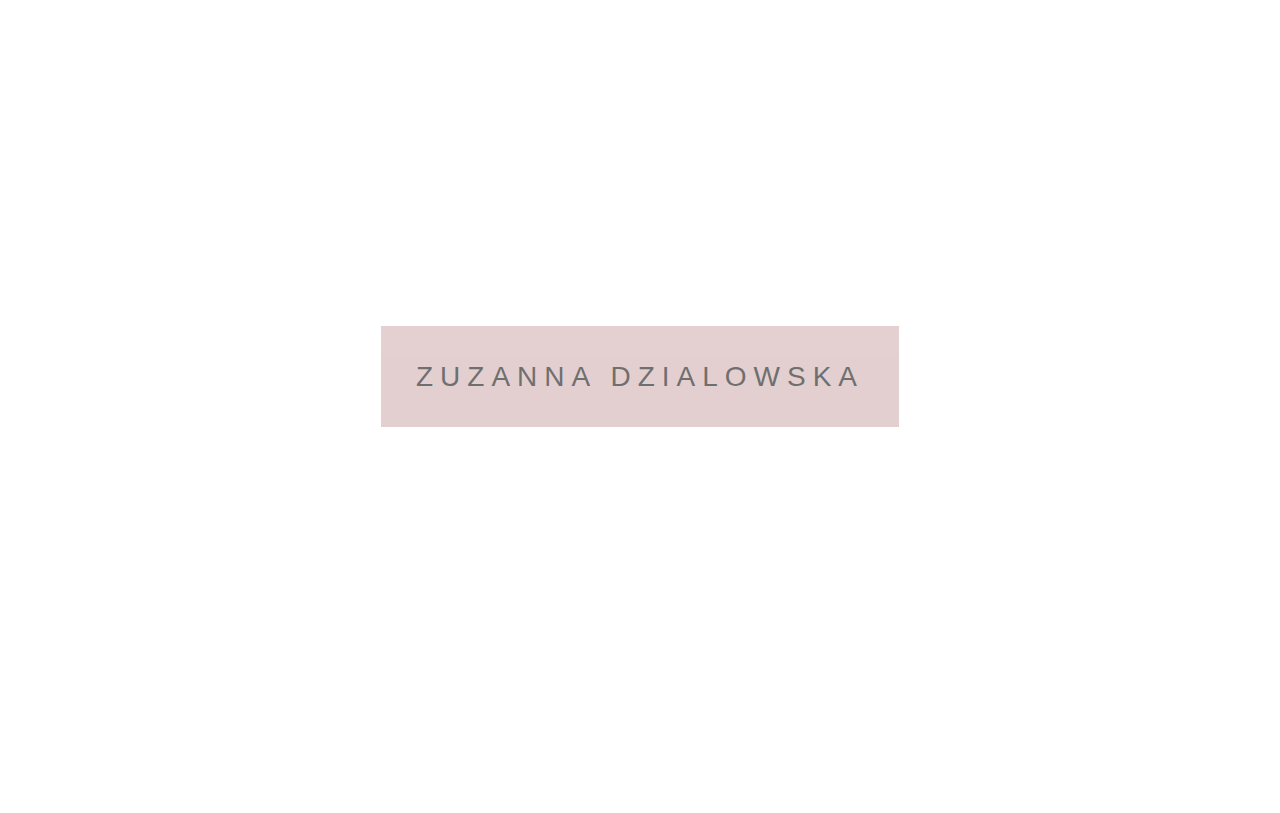
<file: html/ux.html>
<!DOCTYPE html>
<html lang="en">
<head>
  <meta charset="UTF-8">
  <meta name="viewport" content="width=device-width, initial-scale=1.0">
  <meta http-equiv="X-UA-Compatible" content="ie=edge">
  <title>zuzanna dzialowska</title>
  <link rel="stylesheet" href="../css/ux.css">
</head>
<body>
    <nav class="navbar">
    <span class="open-slide">
      <a href="#" onclick="openSlideMenu()">
           <svg class="burger" width="30" height="30">
            <path d="M0,5 30,5" stroke="#333" stroke-width="3"/>
            <path d="M0,14 30,14" stroke="#333" stroke-width="3"/>
            <path d="M0,23 30,23" stroke="#333" stroke-width="3"/>
        </svg>
          
      </a>
    </span>
        <svg id="Layer_3" data-name="Layer 3" xmlns="http://www.w3.org/2000/svg" viewBox="0 0 37.2551 94.5614" width="7vw" height="6vh">
  <defs>
    <style>
      .cls-1 {
        fill: #333;
      }

      .cls-2 {
        fill: none;
      }
    </style>
  </defs>
  <title>logo_2</title>
  <path class="cls-1" d="M211.5308,318.1758s19.35-8.5124,24.3133-28.9044l-28.3122-5.301Z" transform="translate(-200.4756 -223.6144)"/>
  <path class="cls-1" d="M236.9557,284.3893a65.0532,65.0532,0,0,0-.9085-24.7163l-23.3358,20.42Z" transform="translate(-200.4756 -223.6144)"/>
  <polygon class="cls-1" points="6.418 54.893 29.184 34.948 3.574 31.146 6.418 54.893"/>
  <path class="cls-1" d="M203.5064,249.5383l-3.0308-25.9239s26.9744,2.8489,34.1743,30.6661Z" transform="translate(-200.4756 -223.6144)"/>
  <polygon class="cls-2" points="35.368 65.657 36.48 60.775 12.236 56.478 35.572 36.059 34.174 30.666 3.031 25.924 3.574 31.146 29.184 34.948 6.418 54.893 7.056 60.356 35.368 65.657"/>
</svg>
      </nav>

  <div id="side-menu" class="side-nav">
    <a href="#" class="btn-close" onclick="closeSlideMenu()">&times;</a>
    <a href="http://zuzannadzialowska.com/portfolio/html/index.html" target="_blank">Home</a>
    <a href="http://zuzannadzialowska.com/portfolio/html/webdesign.html" target="_blank">Web Design</a>
    <a href="http://zuzannadzialowska.com/portfolio/html/animation.html" target="_blank">Animation</a>
    <a href="http://zuzannadzialowska.com/portfolio/html/ux.html" target="_blank">UX</a>
    <a href="http://zuzannadzialowska.com/portfolio/html/video.html" target="_blank">Video</a>
  </div>
    
  <div class="pimg1">
    <div class="ptext">
      <span class="border">
        UX
      </span>
    </div>
  </div>

  <section class="section">
    <h2>The Process</h2>
      
      Group project. Duration: 4 weeks.
      It was our first this long and complicated task. We had to code and design, but first come up with an idea that could be profitable and possible to create.
    <a href="http://ftp.zuzannadzialowska.com/Collaborationagreement%20%281%29.pdf" target="_blank">Collaboration Agreement</a>
      <a href="http://zuzannadzialowska.com/businessmodel.PNG" target="_blank">Business Model Canvas</a>
      <a href="http://zuzannadzialowska.com/reKreate_report-compressed.pdf" target="_blank">Report</a>
      <a href="http://ftp.zuzannadzialowska.com/reKreate_design-documentation-compressed.pdf" target="_blank">Design Documentation</a>
  </section>

  <div class="pimg2">
  </div>

  <section class="section">
    <h2>reKreate</h2>
      reKreate is a fictional eco-friendly company that owns and runs monTree app. If you look closely at one of the picture in the pitch presentation below you will see that I am in fact it's CEO. You welcome. 
    <a href="http://zuzannadzialowska.com/2.3.2.Interactive-animation/second-approach.html">Web Prototype</a>
  </section>

  <div class="pimg3">
  </div>

  <section class="section">
    <h2>monTree</h2>
      Eco-friendly app that saves the world by stopping evil cashiers from printing out the recipes. Cool.
           <a href="https://docs.google.com/presentation/d/1Zp-YpfBqArjrPjjq8YiqVCWE8prOYxOaphj5NFSAz7s/edit?usp=sharingf">Pitch Presentation</a>
  </section>
    
      <div class="pimg4">
  </div>

  <section class="section">
  </section>

  <div class="pimg1">
    <div class="ptext">
      <span class="border">
        Zuzanna Dzialowska
      </span>
    </div>
  </div>
    
    <button onclick="topFunction()" id="myBtn" title="Go to top">Back</button>
    
      <script>
    function openSlideMenu(){
      document.getElementById('side-menu').style.width = '250px';
      document.getElementById('main').style.marginLeft = '250px';
    }

    function closeSlideMenu(){
      document.getElementById('side-menu').style.width = '0';
      document.getElementById('main').style.marginLeft = '0';
    }
          
window.onscroll = function() {scrollFunction()};

function scrollFunction() {
    if (document.body.scrollTop > 20 || document.documentElement.scrollTop > 20) {
        document.getElementById("myBtn").style.display = "block";
    } else {
        document.getElementById("myBtn").style.display = "none";
    }
}

function topFunction() {
    document.body.scrollTop = 0;
    document.documentElement.scrollTop = 0;
}
          
  </script>
    
</body>
</html>
</file>
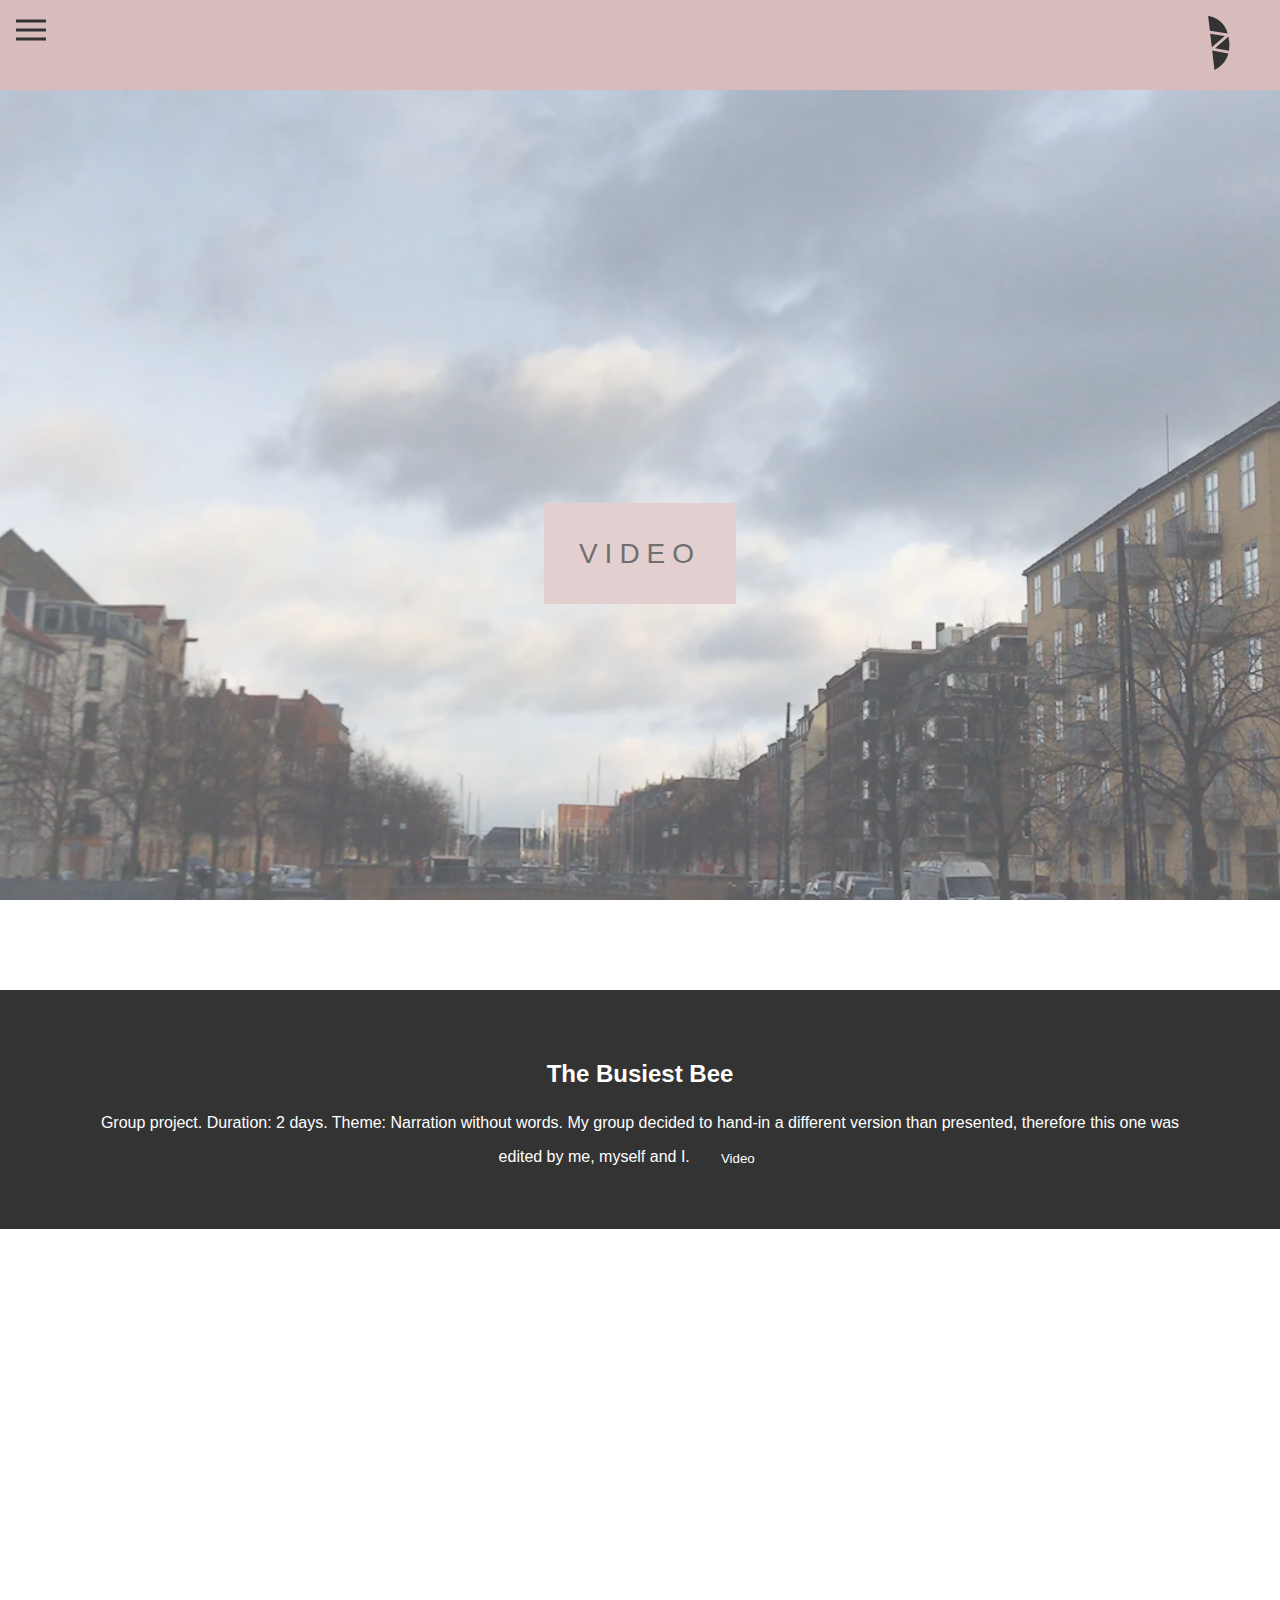
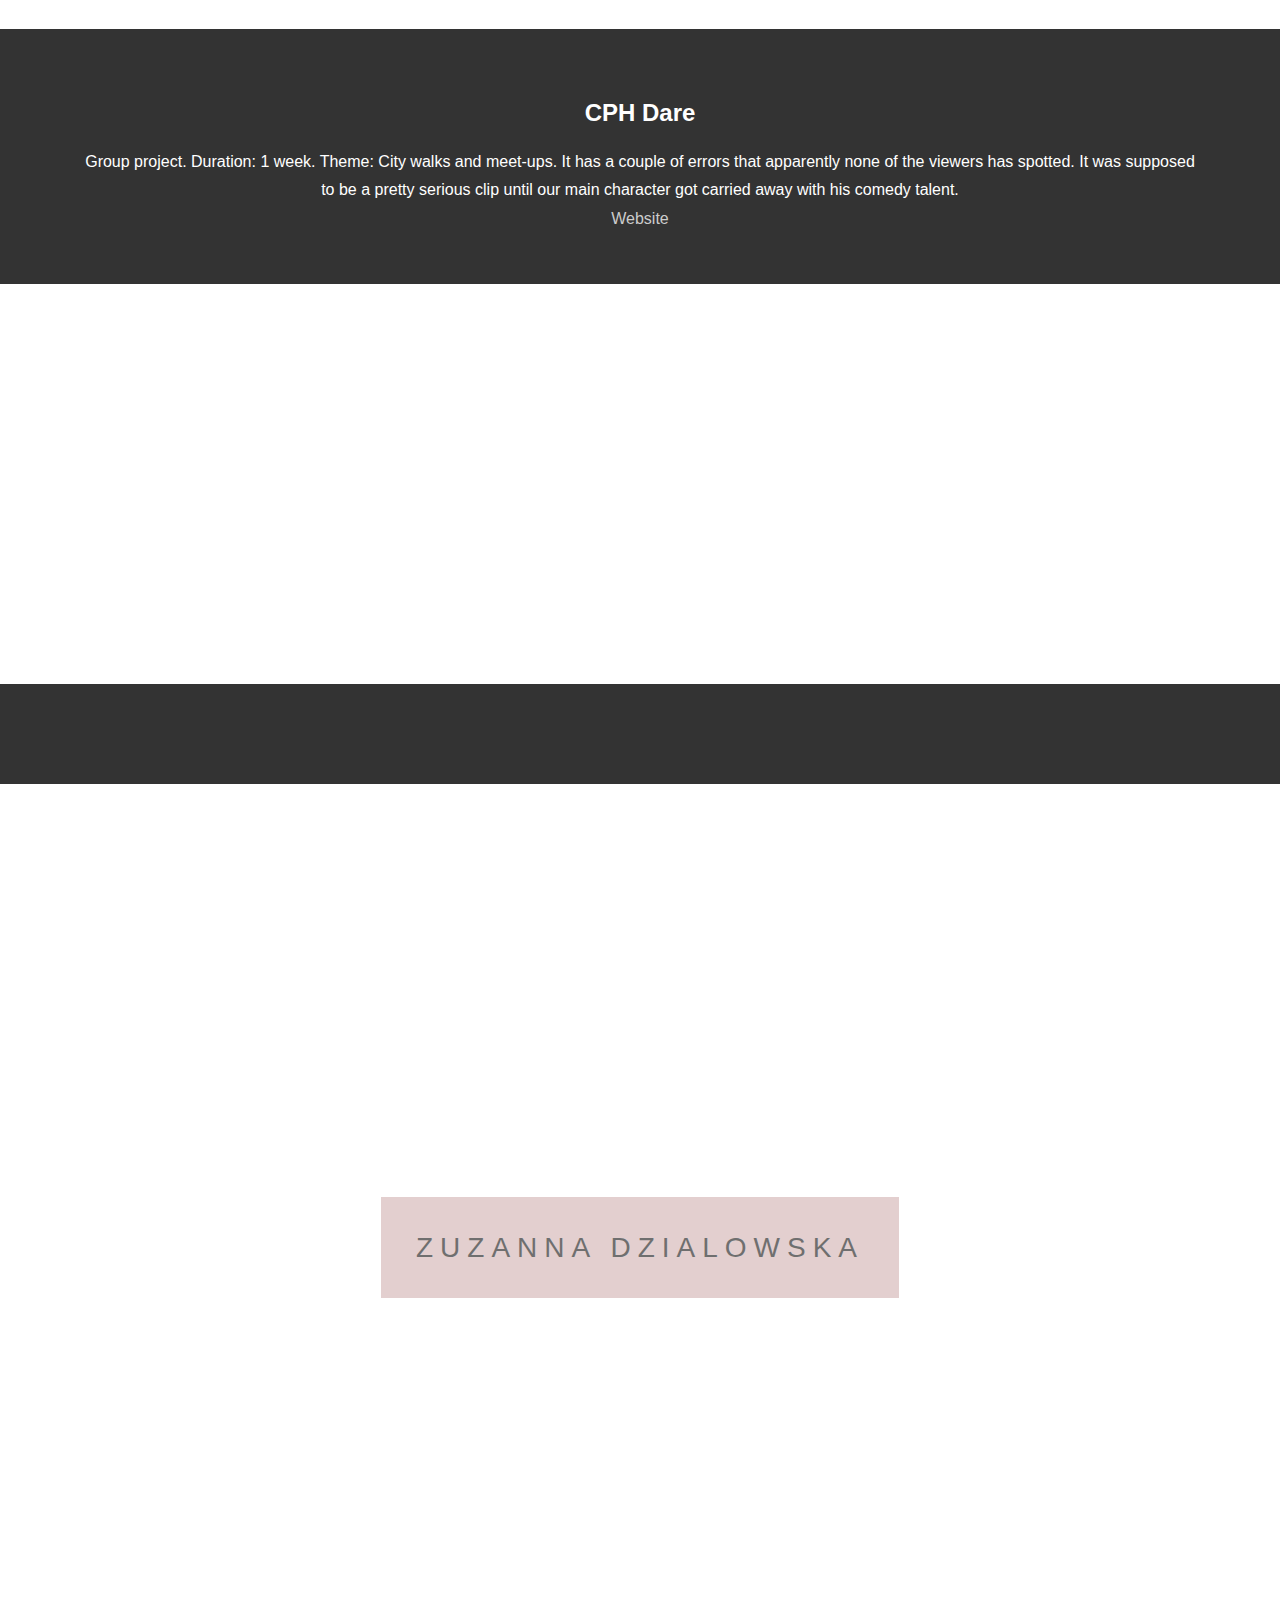
<file: html/video.html>
<!DOCTYPE html>
<html lang="en">
<head>
  <meta charset="UTF-8">
  <meta name="viewport" content="width=device-width, initial-scale=1.0">
  <meta http-equiv="X-UA-Compatible" content="ie=edge">
  <title>zuzanna dzialowska</title>
  <link rel="stylesheet" href="../css/video.css">
</head>
<body>
    <nav class="navbar">
    <span class="open-slide">
      <a href="#" onclick="openSlideMenu()">
           <svg class="burger" width="30" height="30">
            <path d="M0,5 30,5" stroke="#333" stroke-width="3"/>
            <path d="M0,14 30,14" stroke="#333" stroke-width="3"/>
            <path d="M0,23 30,23" stroke="#333" stroke-width="3"/>
        </svg>
          
      </a>
    </span>
        <svg id="Layer_3" data-name="Layer 3" xmlns="http://www.w3.org/2000/svg" viewBox="0 0 37.2551 94.5614" width="7vw" height="6vh">
  <defs>
    <style>
      .cls-1 {
        fill: #333;
      }

      .cls-2 {
        fill: none;
      }
    </style>
  </defs>
  <title>logo_2</title>
  <path class="cls-1" d="M211.5308,318.1758s19.35-8.5124,24.3133-28.9044l-28.3122-5.301Z" transform="translate(-200.4756 -223.6144)"/>
  <path class="cls-1" d="M236.9557,284.3893a65.0532,65.0532,0,0,0-.9085-24.7163l-23.3358,20.42Z" transform="translate(-200.4756 -223.6144)"/>
  <polygon class="cls-1" points="6.418 54.893 29.184 34.948 3.574 31.146 6.418 54.893"/>
  <path class="cls-1" d="M203.5064,249.5383l-3.0308-25.9239s26.9744,2.8489,34.1743,30.6661Z" transform="translate(-200.4756 -223.6144)"/>
  <polygon class="cls-2" points="35.368 65.657 36.48 60.775 12.236 56.478 35.572 36.059 34.174 30.666 3.031 25.924 3.574 31.146 29.184 34.948 6.418 54.893 7.056 60.356 35.368 65.657"/>
</svg>
      </nav>

  <div id="side-menu" class="side-nav">
    <a href="#" class="btn-close" onclick="closeSlideMenu()">&times;</a>
    <a href="http://zuzannadzialowska.com/portfolio/html/index.html" target="_blank">Home</a>
    <a href="http://zuzannadzialowska.com/portfolio/html/webdesign.html" target="_blank">Web Design</a>
    <a href="http://zuzannadzialowska.com/portfolio/html/animation.html" target="_blank">Animation</a>
    <a href="http://zuzannadzialowska.com/portfolio/html/ux.html" target="_blank">UX</a>
    <a href="http://zuzannadzialowska.com/portfolio/html/video.html" target="_blank">Video</a>
  </div>
    
  <div class="pimg1">
    <div class="ptext">
      <span class="border">
        Video
      </span>
    </div>
  </div>

  <section class="section">
    <h2>The Busiest Bee</h2>
      Group project. Duration: 2 days.
      Theme: Narration without words.
      My group decided to hand-in a different version than presented, therefore this one was edited by me, myself and I.
      
       <button id="modalBtn" class="button">Video</button>
      
        <div id="simpleModal" class="modal">
    <div class="modal-content">
      <div class="modal-header">
          <span class="closeBtn">&times;</span>
      </div>
      <div class="modal-body">
          
          <iframe width="560" height="315" src="https://www.youtube.com/embed/es-HNcjYqwQ?rel=0&amp;showinfo=0" frameborder="0" gesture="media" allow="encrypted-media" allowfullscreen></iframe>
          
          <a class="invisible" href="https://youtu.be/es-HNcjYqwQ" target="_blank">Youtube</a>
              </div>
      </div>
      <div class="modal-footer">
      </div>
    </div>
    
  </section>

  <div class="pimg2">
  </div>

  <section class="section">
    <h2>CPH Dare</h2>
      Group project. Duration: 1 week.
      Theme: City walks and meet-ups.
      
      It has a couple of errors that apparently none of the viewers has spotted. It was supposed to be a pretty serious clip until our main character got carried away with his comedy talent.
    <a href="http://mihaelsandro.com/kea/video/" target="_blank">Website</a>
  </section>

  <div class="pimg3">
  </div>

  <section class="section">
  </section>

  <div class="pimg1">
    <div class="ptext">
      <span class="border">
        Zuzanna Dzialowska
      </span>
    </div>
  </div>
    
    <button onclick="topFunction()" id="myBtn" title="Go to top">Back</button>
    
      <script>
    function openSlideMenu(){
      document.getElementById('side-menu').style.width = '250px';
      document.getElementById('main').style.marginLeft = '250px';
    }

    function closeSlideMenu(){
      document.getElementById('side-menu').style.width = '0';
      document.getElementById('main').style.marginLeft = '0';
    }
          
window.onscroll = function() {scrollFunction()};

function scrollFunction() {
    if (document.body.scrollTop > 20 || document.documentElement.scrollTop > 20) {
        document.getElementById("myBtn").style.display = "block";
    } else {
        document.getElementById("myBtn").style.display = "none";
    }
}

function topFunction() {
    document.body.scrollTop = 0;
    document.documentElement.scrollTop = 0;
}
          
        var modal = document.getElementById('simpleModal');
// Get open modal button
var modalBtn = document.getElementById('modalBtn');
// Get close button
var closeBtn = document.getElementsByClassName('closeBtn')[0];

// Listen for open click
modalBtn.addEventListener('click', openModal);
// Listen for close click
closeBtn.addEventListener('click', closeModal);
// Listen for outside click
window.addEventListener('click', outsideClick);

// Function to open modal
function openModal(){
  modal.style.display = 'block';
}

// Function to close modal
function closeModal(){
  modal.style.display = 'none';
}

// Function to close modal if outside click
function outsideClick(e){
  if(e.target == modal){
    modal.style.display = 'none';
  }
}
          
  </script>
    
</body>
</html>
</file>
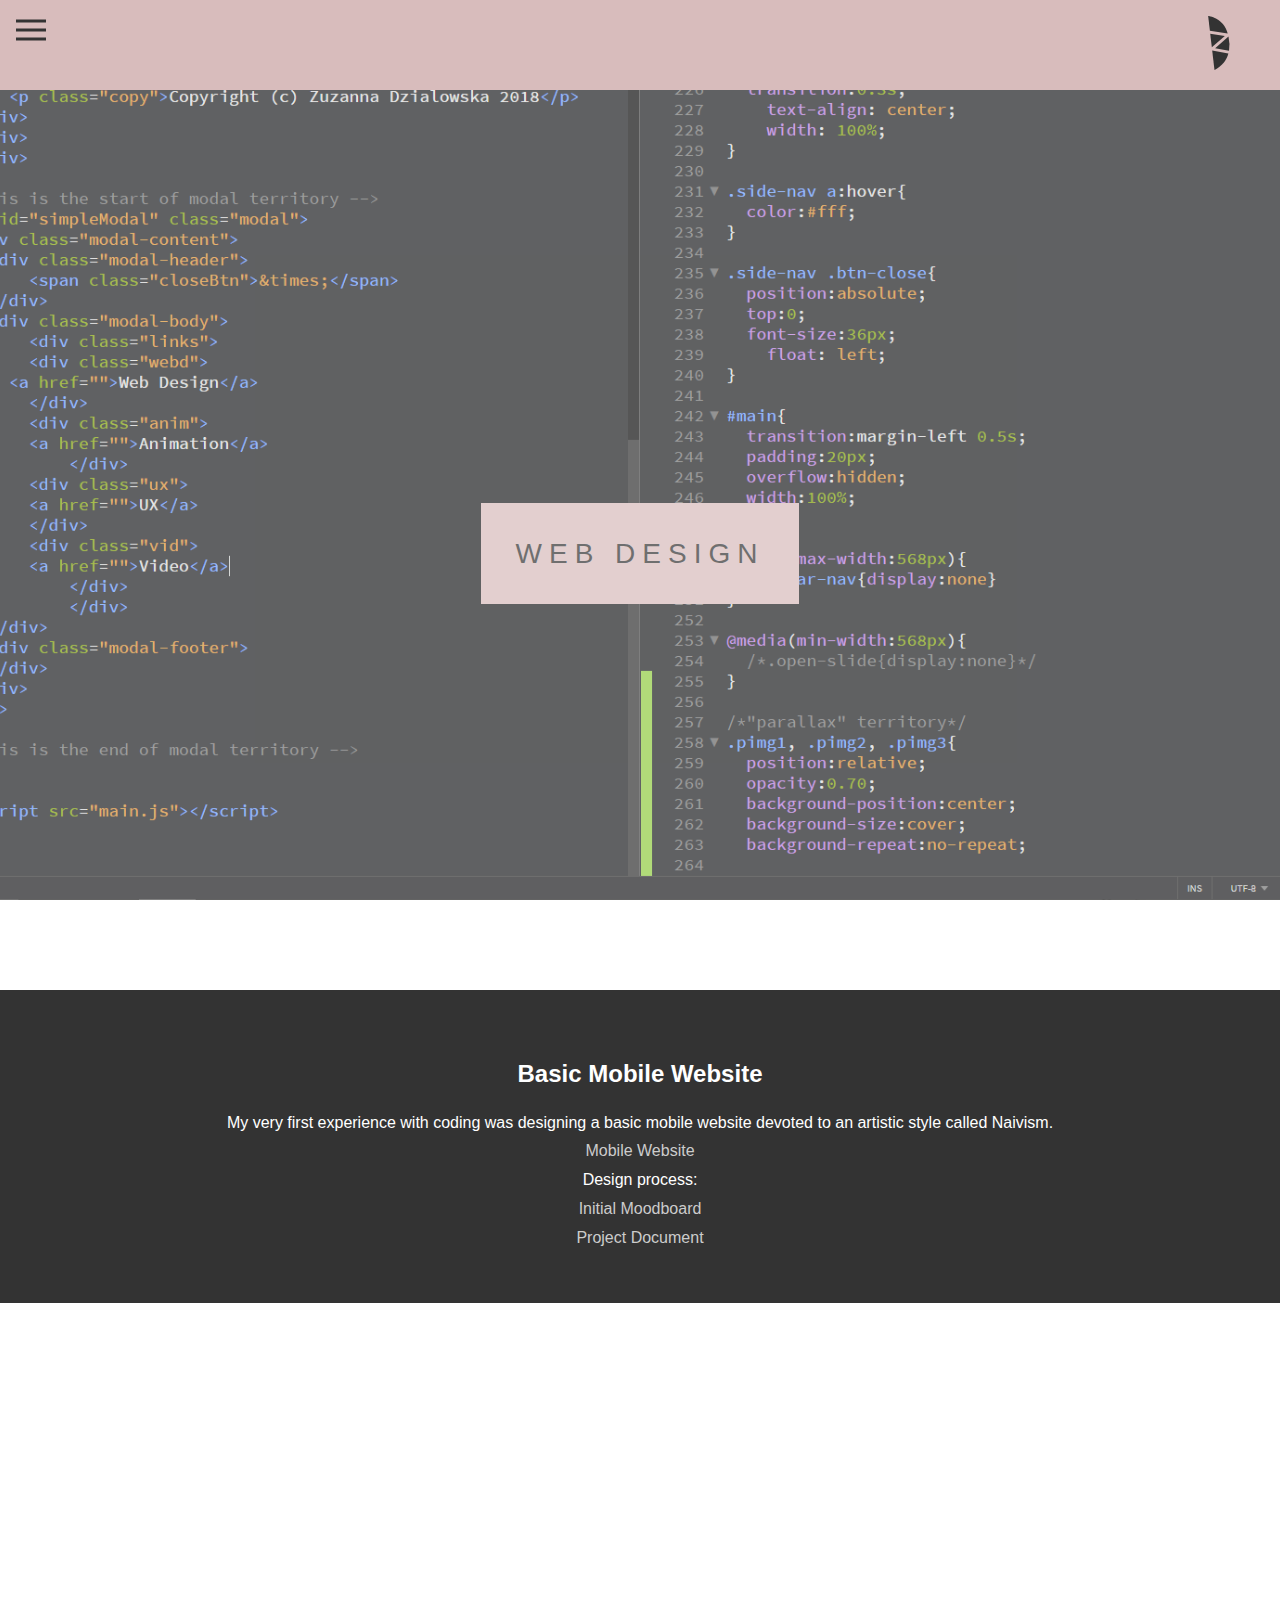
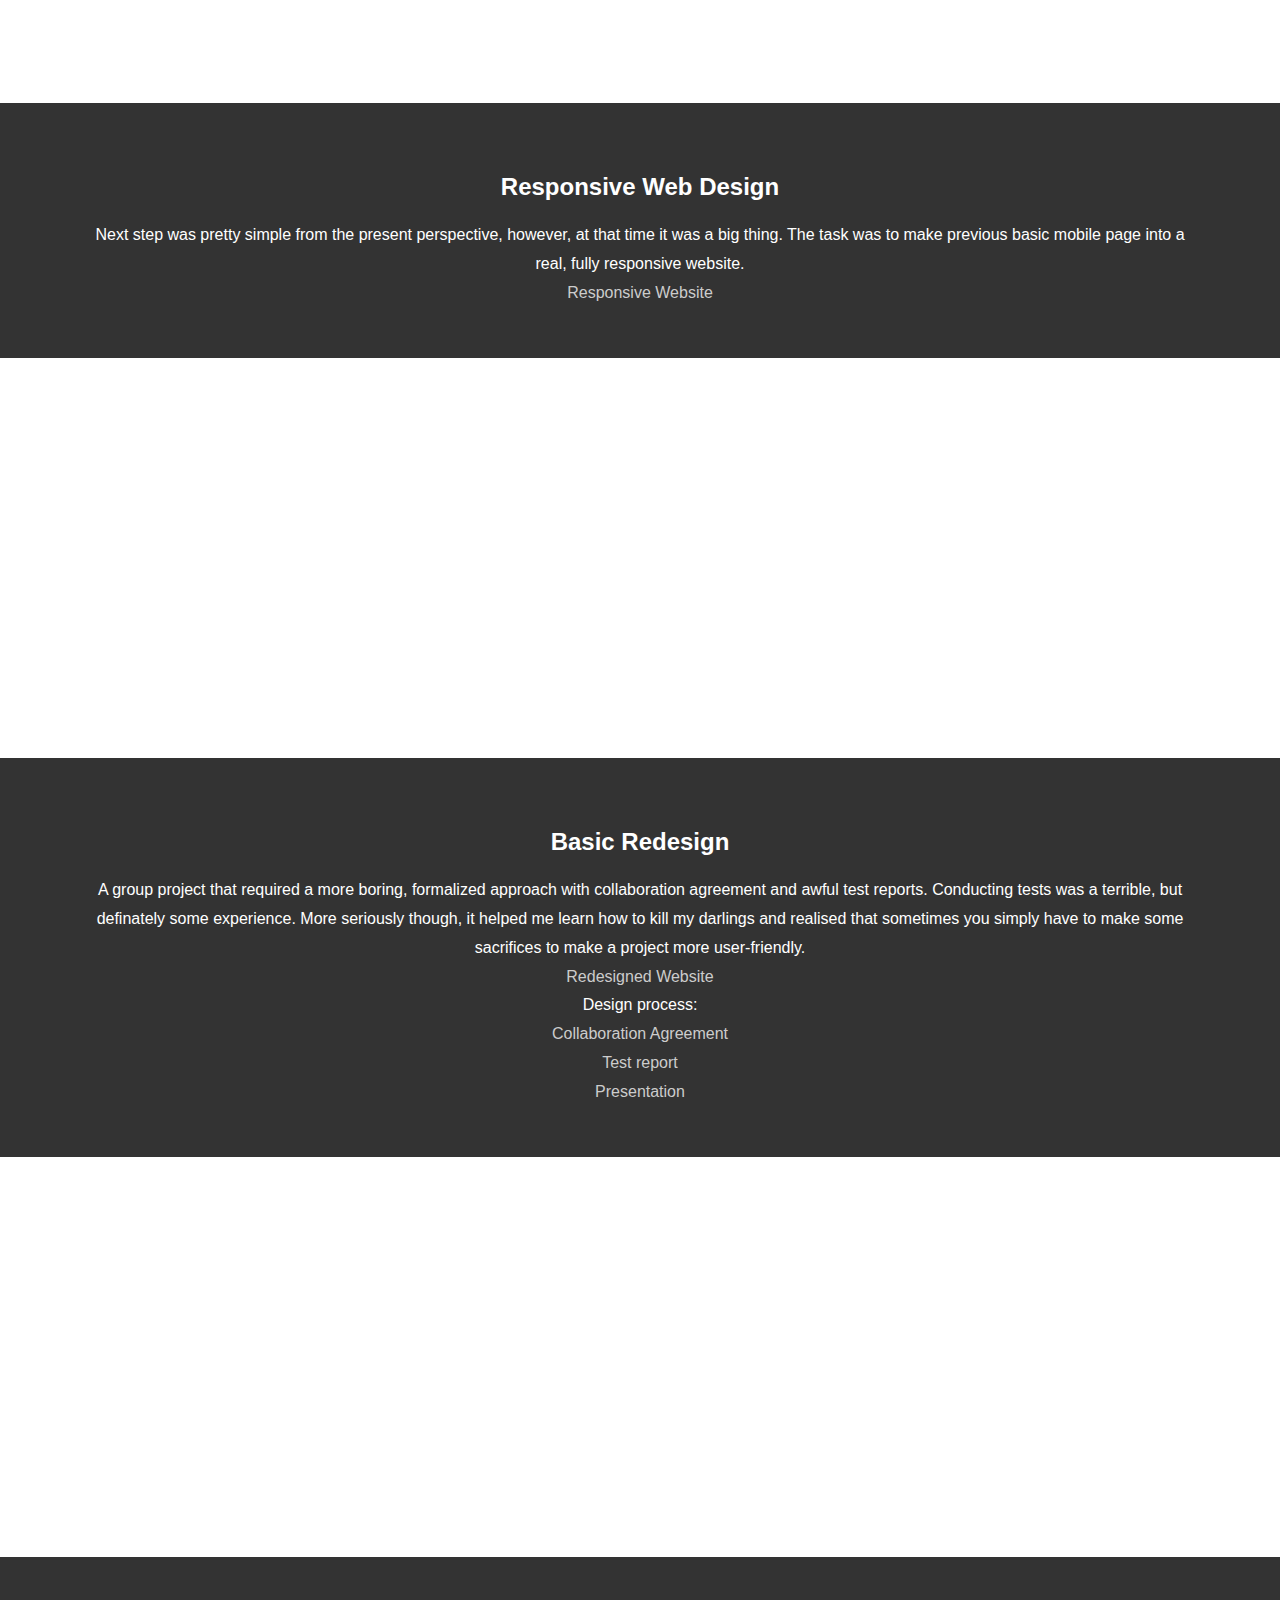
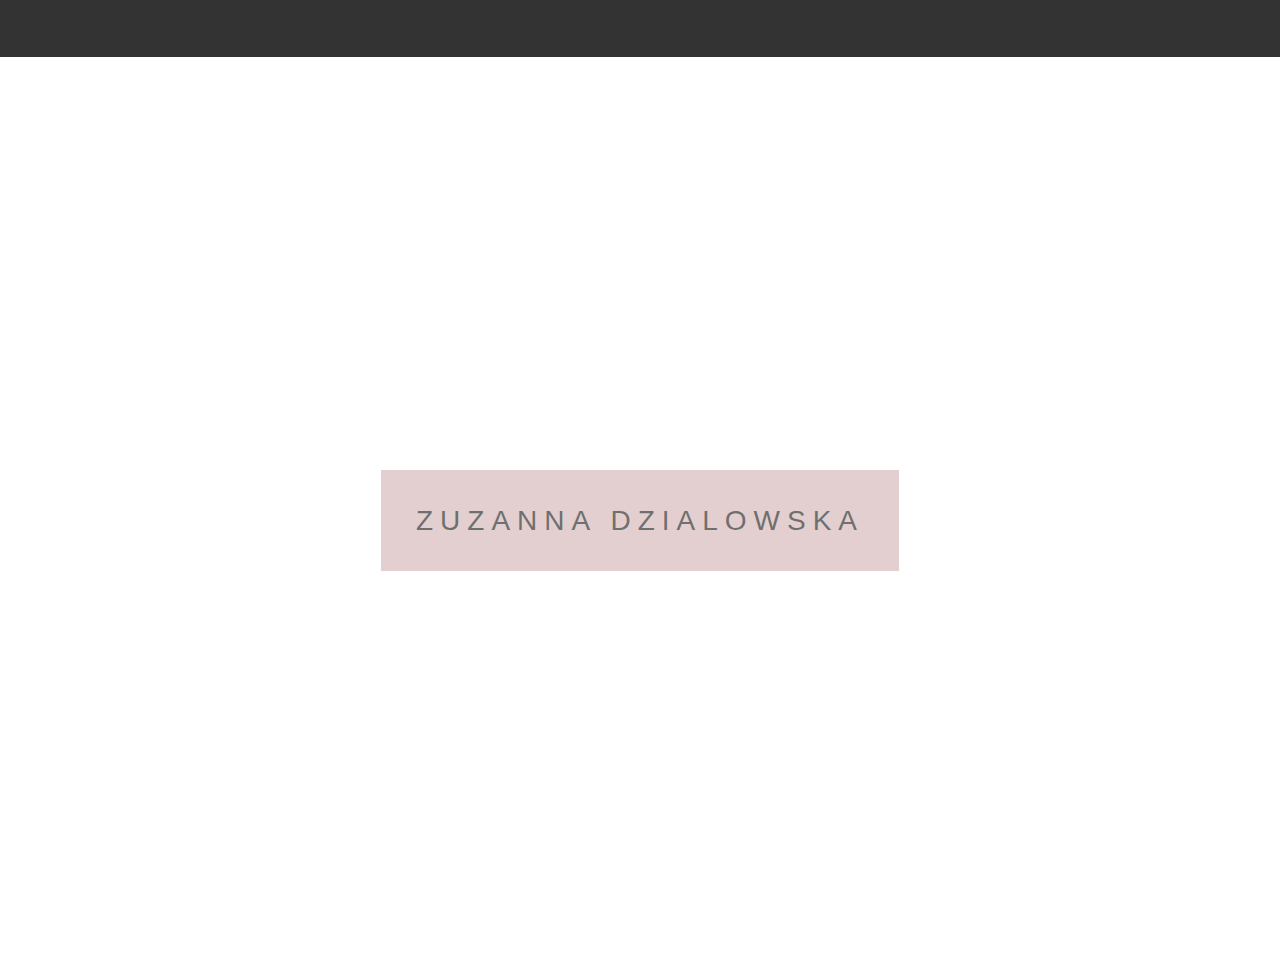
<file: html/webdesign.html>
<!DOCTYPE html>
<html lang="en">
<head>
  <meta charset="UTF-8">
  <meta name="viewport" content="width=device-width, initial-scale=1.0">
  <meta http-equiv="X-UA-Compatible" content="ie=edge">
  <title>zuzanna dzialowska</title>
  <link rel="stylesheet" href="../css/stylesheet-webdesign.css">
</head>
<body>
    <nav class="navbar">
    <span class="open-slide">
      <a href="#" onclick="openSlideMenu()">
          <svg class="burger" width="30" height="30">
            <path d="M0,5 30,5" stroke="#333" stroke-width="3"/>
            <path d="M0,14 30,14" stroke="#333" stroke-width="3"/>
            <path d="M0,23 30,23" stroke="#333" stroke-width="3"/>
        </svg>
      </a>
    </span>
        <svg id="Layer_3" data-name="Layer 3" xmlns="http://www.w3.org/2000/svg" viewBox="0 0 37.2551 94.5614" width="7vw" height="6vh">
  <defs>
    <style>
      .cls-1 {
        fill: #333;
      }

      .cls-2 {
        fill: none;
      }
    </style>
  </defs>
  <title>logo_2</title>
  <path class="cls-1" d="M211.5308,318.1758s19.35-8.5124,24.3133-28.9044l-28.3122-5.301Z" transform="translate(-200.4756 -223.6144)"/>
  <path class="cls-1" d="M236.9557,284.3893a65.0532,65.0532,0,0,0-.9085-24.7163l-23.3358,20.42Z" transform="translate(-200.4756 -223.6144)"/>
  <polygon class="cls-1" points="6.418 54.893 29.184 34.948 3.574 31.146 6.418 54.893"/>
  <path class="cls-1" d="M203.5064,249.5383l-3.0308-25.9239s26.9744,2.8489,34.1743,30.6661Z" transform="translate(-200.4756 -223.6144)"/>
  <polygon class="cls-2" points="35.368 65.657 36.48 60.775 12.236 56.478 35.572 36.059 34.174 30.666 3.031 25.924 3.574 31.146 29.184 34.948 6.418 54.893 7.056 60.356 35.368 65.657"/>
</svg>
      </nav>

  <div id="side-menu" class="side-nav">
    <a href="#" class="btn-close" onclick="closeSlideMenu()">&times;</a>
    <a href="http://zuzannadzialowska.com/portfolio/html/index.html" target="_blank">Home</a>
    <a href="http://zuzannadzialowska.com/portfolio/html/webdesign.html" target="_blank">Web Design</a>
    <a href="http://zuzannadzialowska.com/portfolio/html/animation.html" target="_blank">Animation</a>
    <a href="http://zuzannadzialowska.com/portfolio/html/ux.html" target="_blank">UX</a>
    <a href="http://zuzannadzialowska.com/portfolio/html/video.html" target="_blank">Video</a>  
  </div>
    
  <div class="pimg1">
    <div class="ptext">
      <span class="border">
        Web Design
      </span>
    </div>
  </div>

  <section class="section">
    <h2>Basic Mobile Website</h2>
      My very first experience with coding was designing a basic mobile website devoted to an artistic style called Naivism.
    <a href="http://zuzannadzialowska.com/kea/web-mobile/html/frontpage.html" target="_blank">Mobile Website</a>
      
      Design process:
      <a href="http://ftp.zuzannadzialowska.com/moodboard.compressed.pdf" target="_blank">Initial Moodboard </a>
      <a href="http://zuzannadzialowska.com/1.2.Project-Documentation_Zuzanna-Dzialowska.compressed.pdf" target="_blank">Project Document</a>
  </section>

  <div class="pimg2">
  </div>

  <section class="section">
    <h2>Responsive Web Design</h2>
      Next step was pretty simple from the present perspective, however, at that time it was a big thing. The task was to make previous basic mobile page into a real, fully responsive website.
    <a href="http://zuzannadzialowska.com/1.6.Responsive-website/html/naivism-responsive.html" target="_blank">Responsive Website</a>
  </section>

  <div class="pimg3">
  </div>

  <section class="section">
    <h2>Basic Redesign</h2>
      A group project that required a more boring, formalized approach with collaboration agreement and awful test reports. Conducting tests was a terrible, but definately some experience. More seriously though, it helped me learn how to kill my darlings and realised that sometimes you simply have to make some sacrifices to make a project more user-friendly.
    <a href="http://zuzannadzialowska.com/1.9.Responsive-redesign/redesigned%20website/index.html">Redesigned Website</a>
      
      Design process:
      <a href="http://zuzannadzialowska.com/Collaborationagreement-redesign.pdf" target="_blank">Collaboration Agreement</a>
      <a href="http://zuzannadzialowska.com/1.10.Tests-results-for-both.pdf" target="_blank">Test report</a>
      <a href="http://zuzannadzialowska.com/Group-10-James-Bond-007-Museum.pdf" target="_blank">Presentation</a>
 
  </section>
    
      <div class="pimg4">
  </div>

  <section class="section">
    </section>

  <div class="pimg1">
    <div class="ptext">
      <span class="border">
        Zuzanna Dzialowska
      </span>
    </div>
  </div>
    
    <button onclick="topFunction()" id="myBtn" title="Go to top">Back</button>
    
      <script>
    function openSlideMenu(){
      document.getElementById('side-menu').style.width = '250px';
      document.getElementById('main').style.marginLeft = '250px';
    }

    function closeSlideMenu(){
      document.getElementById('side-menu').style.width = '0';
      document.getElementById('main').style.marginLeft = '0';
    }
          
window.onscroll = function() {scrollFunction()};

function scrollFunction() {
    if (document.body.scrollTop > 20 || document.documentElement.scrollTop > 20) {
        document.getElementById("myBtn").style.display = "block";
    } else {
        document.getElementById("myBtn").style.display = "none";
    }
}

function topFunction() {
    document.body.scrollTop = 0;
    document.documentElement.scrollTop = 0;
}
          
  </script>
    
</body>
</html>
</file>
<file: stylesheet.css>
body {
    background: #2F2F2F;
    background-size: cover;
    margin-top: 0px;
    margin-bottom: 0px;
    overflow: hidden;
}

.container{
    display: grid;
    grid-template-columns: repeat(5,1fr);
}

#logo {
    padding: 5vh 5vh;
    width:30%;
    height:auto;
}

.pic{
   grid-column: 3;
}

#portrait{
    width: auto;
    height: 100vh;
}

p {
    font-family: Lato light;
    color: white;
    text-align: center;
}

h1 {
    font-size: 1.5em;
    font-family: Lato light;
    color: white;
    text-align: center;
}

a {
    font-family: Lato light;
    color: white;
    text-align: center;
    text-decoration-line: none;
}

.pink {
    display: grid;
    height: 100vh;
    background-color: #D8BCBC;
    grid-column:4;
    grid-template-rows: repeat(5,1fr);
    margin: none;
}

.nested {
    grid-row: 3;
    display: grid;
}

.some{
    grid-row: 5;
    grid-template-columns: repeat(2,1fr);
    display: grid; 
}

.size{
    width: 3em;
    height: 3em;
}

.copy{
    grid-column: 1/3;
}

/*this is modal territory*/

.button{
  background-color:#333;
 padding:1em 2em;
  color:#fff;
  border:0;
}

.button:hover{
  background:#D8BCBC;
}

.modal{
  display:none;
  position: fixed;
  z-index:1;
  left: 0;
  top:0;
  height: 100%;
  width:100%;
  overflow: auto;
  background-color: rgba(0,0,0,0.5);
}

.modal-content{
  background-color:#D8BCBC;
  margin: 20% auto;
  width:70%;
  box-shadow: 0 .3125em .5em 0 rgba(0,0,0,0.2),0 .4375em 1.25em 0 rgba(0,0,0,0.17);
  animation-name:modalopen;
  animation-duration:1s;
}

.modal-header h2, .modal-footer h3{
  margin:0;
}

.modal-header{
  background:#333;
  padding:.9375em;
  color:#fff;
}

.modal-body{
  padding:5vw 10vh;
}

.links{
    display: grid;
    grid-template-columns: repeat(2, 1fr);
    grid-template-rows: repeat(2, 1fr);
    font-size: 2em;
    text-align: center;
    padding: .3125em;
    
}
.webd{
    grid-column: 1;
    grid-row: 1;
}
.anim{
    grid-column: 1;
    grid-row: 2;
}

.ux{
    grid-column: 2;
    grid-row: 1;
}

.vid{
    grid-column: 2;
    grid-row: 2;
}

.modal-footer{
  background:#333;
  padding:.625em;
  color:#fff;
  text-align: center;
}

.closeBtn{
  color:#ccc;
  float: right;
  font-size:1.875em;
  color:#fff;
}

.closeBtn:hover,.closeBtn:focus{
  color:#000;
  text-decoration: none;
  cursor:pointer;
}

@keyframes modalopen{
  from{opacity: 0}
  to {opacity: 1}
}
/*end of modal territory*/
</file>
<file: css/stylesheet.css>
body {
    background: #2F2F2F;
    background-size: cover;
    margin-top: 0px;
    margin-bottom: 0px;
    overflow: hidden;
}

.container{
    display: grid;
    grid-template-columns: repeat(5,1fr);
}

#logo {
    padding: 5vh 5vh;
    width:30%;
    height:auto;
}

.pic{
   grid-column: 3;
}

#portrait{
    width: auto;
    height: 100vh;
}

p {
    font-family: Lato light;
    color: white;
    text-align: center;
}

h1 {
    font-size: 1.5em;
    font-family: Lato light;
    color: white;
    text-align: center;
}

a {
    font-family: Lato light;
    color: white;
    text-align: center;
    text-decoration-line: none;
}

.pink {
    display: grid;
    height: 100vh;
    background-color: #D8BCBC;
    grid-column:4;
    grid-template-rows: repeat(5,1fr);
}

.nested {
    grid-row: 3;
    display: grid;
}

.some{
    grid-row: 5;
    grid-template-columns: repeat(2,1fr);
    display: grid; 
}

.size{
    width: 3em;
    height: 3em;
}

.copy{
    grid-column: 1/3;
}

/*this is modal territory*/

.button{
  background-color:#333;
 padding:1em 2em;
  color:#fff;
  border:0;
}

.button:hover{
  background:#D8BCBC;
}

.modal{
  display:none;
  position: fixed;
  z-index:1;
  left: 0;
  top:0;
  height: 100%;
  width:100%;
  overflow: auto;
  background-color: rgba(0,0,0,0.5);
}

.modal-content{
  background-color:#D8BCBC;
  margin: 20% auto;
  width:70%;
  box-shadow: 0 .3125em .5em 0 rgba(0,0,0,0.2),0 .4375em 1.25em 0 rgba(0,0,0,0.17);
  animation-name:modalopen;
  animation-duration:1s;
}

.modal-header h2, .modal-footer h3{
  margin:0;
}

.modal-header{
  background:#333;
  padding:.9375em;
  color:#fff;
}

.modal-body{
  padding:5vw 10vh;
}

.links{
    display: grid;
    grid-template-columns: repeat(2, 1fr);
    grid-template-rows: repeat(2, 1fr);
    font-size: 2em;
    text-align: center;
    padding: .3125em;
    
}
.webd{
    grid-column: 1;
    grid-row: 1;
}
.anim{
    grid-column: 1;
    grid-row: 2;
}

.ux{
    grid-column: 2;
    grid-row: 1;
}

.vid{
    grid-column: 2;
    grid-row: 2;
}

.modal-footer{
  background:#333;
  padding:.625em;
  color:#fff;
  text-align: center;
}

.closeBtn{
  color:#ccc;
  float: right;
  font-size:1.875em;
  color:#fff;
}

.closeBtn:hover,.closeBtn:focus{
  color:#000;
  text-decoration: none;
  cursor:pointer;
}

@keyframes modalopen{
  from{opacity: 0}
  to {opacity: 1}
}
/*end of modal territory*/

/*media queries*/
@media(max-width:568px){

.container{
    display: grid;
    grid-template-columns: repeat(2,1fr);
}

#logo {
    padding: .5vh .5vh;
    width: 7vw;
    height 6vh;
    grid-row:1;  
}
    .responsive{
        grid-template-rows: repeat(2,1fr);
        grid-column: 1;
    }

.pic{
   
    grid-row:2;
}

#portrait{
    width: 60vw;
    height: auto;
}

    .links{
    display: grid;
    grid-template-columns: repeat(2, 1fr);
    grid-template-rows: repeat(2, 1fr);
    font-size: 1em;
    text-align: center;
    padding: .2em;
    
}
</file>
<file: animation.css>
body, html{
  height:100%;
  margin:0;
  font-size:1em;
  font-family:"Lato", sans-serif;
  font-weight:400;
  line-height:1.8em;
}

.pimg1, .pimg2, .pimg3, .pimg4{
  position:relative;
  opacity:0.70;
  background-position:center;
  background-size:cover;
  background-repeat:no-repeat;

  /*
    fixed = parallax
    scroll = normal
  */
  background-attachment:fixed;
}

.pimg1{
  background-image:url('coding.PNG');
  min-height:100%;
}

.pimg2{
  background-image:url('basic-mobile-website-01.png');
  min-height:25em;
}

.pimg3{
  background-image:url('responsive-web-side-01.png');
  min-height:25em;
}

.pimg4{
  background-image:url('redesigned-website-01.png');
  min-height:25em;
}

.section{
  text-align:center;
  padding:3.125em 5em;
    background: #333;
    color: white;
}

.section a{
  text-decoration:none;
  font-size:1em;
  color:#ccc;
  display:block;
  transition:0.3s;
    text-align: center;
    width: 100%;
}

.ptext{
  position:absolute;
  top:50%;
  width:100%;
  text-align:center;
  color:#000;
  font-size:1.75em;
  letter-spacing:.25em;
  text-transform:uppercase;
}

.ptext .border{
  background-color:#D8BCBC;
  color:#333;
  padding:1.25em;
}

/*navigation styling*/

.burger{
    padding: 1em;
}

#Layer_3{
    padding: 1em;
    float: right;
}

.navbar{
  background-color:#D8BCBC;
  overflow:hidden;
  height:10vh;
}

.side-nav{
  height:100%;
  width:0;
  position:fixed;
  z-index:1;
  top:0;
  left:0;
  background-color:#111;
  opacity:0.9;
  overflow-x:hidden;
  padding-top:3.75em;
  transition:0.5s;
}

.side-nav a{
    padding-top: 1em;
  text-decoration:none;
  font-size:1em;
  color:#ccc;
  display:block;
  transition:0.3s;
    text-align: center;
    width: 100%;
}

.side-nav a:hover{
  color:#fff;
}

.side-nav .btn-close{
  position:absolute;
  top:0;
  font-size:2.25em;
    float: left;
}

/*button styling*/
#myBtn {
    display: none;
    position: fixed;
    bottom: 3vh; 
    right: 3vw;
    z-index: 99;
    border: none;
    outline: none;
    background-color: #D8BCBC;
    color: #333;
    cursor: pointer;
    padding: 1em;
    font-family: "Lato", sans-serif;
    text-transform: uppercase;
    font-size: .75em;
}

#myBtn:hover {
    background-color: white;
}



/*media queries*/
@media(max-width:568px){
  .pimg1, .pimg2, .pimg3, .pimg4{
    background-attachment:scroll;
  }
}
</file>
<file: stylesheet-webdesign.css>
body, html{
  height:100%;
  margin:0;
  font-size:16px;
  font-family:"Lato", sans-serif;
  font-weight:400;
  line-height:1.8em;
}

.pimg1, .pimg2, .pimg3, .pimg4{
  position:relative;
  opacity:0.70;
  background-position:center;
  background-size:cover;
  background-repeat:no-repeat;

  /*
    fixed = parallax
    scroll = normal
  */
  background-attachment:fixed;
}

.pimg1{
  background-image:url('coding.PNG');
  min-height:100%;
}

.pimg2{
  background-image:url('basic-mobile-website-01.png');
  min-height:400px;
}

.pimg3{
  background-image:url('responsive-web-side-01.png');
  min-height:400px;
}

.pimg4{
  background-image:url('redesigned-website-01.png');
  min-height:400px;
}

.section{
  text-align:center;
  padding:50px 80px;
    background: #333;
    color: white;
}

.section a{
  text-decoration:none;
  font-size:1em;
  color:#ccc;
  display:block;
  transition:0.3s;
    text-align: center;
    width: 100%;
}

.ptext{
  position:absolute;
  top:50%;
  width:100%;
  text-align:center;
  color:#000;
  font-size:27px;
  letter-spacing:8px;
  text-transform:uppercase;
}

.ptext .border{
  background-color:#D8BCBC;
  color:#333;
  padding:20px;
}

/*navigation styling*/
#Layer_3{
    padding: 1em;
}

.navbar{
  background-color:#D8BCBC;
  overflow:hidden;
  height:10vh;
}

.side-nav{
  height:100%;
  width:0;
  position:fixed;
  z-index:1;
  top:0;
  left:0;
  background-color:#111;
  opacity:0.9;
  overflow-x:hidden;
  padding-top:60px;
  transition:0.5s;
}

.side-nav a{
    padding-top: 1em;
  text-decoration:none;
  font-size:1em;
  color:#ccc;
  display:block;
  transition:0.3s;
    text-align: center;
    width: 100%;
}

.side-nav a:hover{
  color:#fff;
}

.side-nav .btn-close{
  position:absolute;
  top:0;
  font-size:36px;
    float: left;
}

/*button styling*/
#myBtn {
    display: none;
    position: fixed;
    bottom: 3vh; 
    right: 3vw;
    z-index: 99;
    border: none;
    outline: none;
    background-color: #D8BCBC;
    color: #333;
    cursor: pointer;
    padding: 1em;
    font-family: "Lato", sans-serif;
    text-transform: uppercase;
    font-size: .75em;
}

#myBtn:hover {
    background-color: white;
}



/*media queries*/
@media(max-width:568px){
  .pimg1, .pimg2, .pimg3, .pimg4{
    background-attachment:scroll;
  }
}
</file>
<file: css/ux.css>
body, html{
  height:100%;
  margin:0;
  font-size:1em;
  font-family:"Lato", sans-serif;
  font-weight:400;
  line-height:1.8em;
}

.pimg1, .pimg2, .pimg3, .pimg4{
  position:relative;
  opacity:0.70;
  background-position:center;
  background-size:cover;
  background-repeat:no-repeat;

  /*
    fixed = parallax
    scroll = normal
  */
  background-attachment:fixed;
}

.pimg1{
  background-image:url('../img/first.PNG');
  min-height:100%;
}

.pimg2{
  background-image:url('../img/process.PNG');
  min-height:25em;
}

.pimg3{
  background-image:url('../img/rekreate.PNG');
  min-height:25em;
}

.pimg4{
  background-image:url('../img/montree.PNG');
  min-height:25em;
}

.section{
  text-align:center;
  padding:3.125em 5em;
    background: #333;
    color: white;
}

.section a{
  text-decoration:none;
  font-size:1em;
  color:#ccc;
  display:block;
  transition:0.3s;
    text-align: center;
    width: 100%;
}

.ptext{
  position:absolute;
  top:50%;
  width:100%;
  text-align:center;
  color:#000;
  font-size:1.75em;
  letter-spacing:.25em;
  text-transform:uppercase;
}

.ptext .border{
  background-color:#D8BCBC;
  color:#333;
  padding:1.25em;
}

/*navigation styling*/

.burger{
    padding: 1em;
}

#Layer_3{
    padding: 1em;
    float: right;
}

.navbar{
  background-color:#D8BCBC;
  overflow:hidden;
  height:10vh;
}

.side-nav{
  height:100%;
  width:0;
  position:fixed;
  z-index:1;
  top:0;
  left:0;
  background-color:#111;
  opacity:0.9;
  overflow-x:hidden;
  padding-top:3.75em;
  transition:0.5s;
}

.side-nav a{
    padding-top: 1em;
  text-decoration:none;
  font-size:1em;
  color:#ccc;
  display:block;
  transition:0.3s;
    text-align: center;
    width: 100%;
}

.side-nav a:hover{
  color:#fff;
}

.side-nav .btn-close{
  position:absolute;
  top:0;
  font-size:2.25em;
    float: left;
}

/*button styling*/
#myBtn {
    display: none;
    position: fixed;
    bottom: 3vh; 
    right: 3vw;
    z-index: 99;
    border: none;
    outline: none;
    background-color: #D8BCBC;
    color: #333;
    cursor: pointer;
    padding: 1em;
    font-family: "Lato", sans-serif;
    text-transform: uppercase;
    font-size: .75em;
}

#myBtn:hover {
    background-color: white;
}

.button{
  background-color:#333;
 padding:1em 2em;
  color:#fff;
  border:0;
}

.button:hover{
  background:#D8BCBC;
}

.modal{
  display:none;
  position: fixed;
  z-index:1;
  left: 0;
  top:0;
  height: 100%;
  width:100%;
  overflow: auto;
  background-color: rgba(0,0,0,0.5);
}

.modal-content{
  background-color:#D8BCBC;
  margin: 20% auto;
  width:70%;
  box-shadow: 0 .3125em .5em 0 rgba(0,0,0,0.2),0 .4375em 1.25em 0 rgba(0,0,0,0.17);
  animation-name:modalopen;
  animation-duration:1s;
}

.modal-header h2, .modal-footer h3{
  margin:0;
}

.modal-header{
  background:#333;
  padding:.9375em;
  color:#fff;
}

.modal-body{
  padding:5vw 10vh;
}

.links{
    display: grid;
    grid-template-columns: repeat(2, 1fr);
    grid-template-rows: repeat(2, 1fr);
    font-size: 2em;
    text-align: center;
    padding: .3125em;
    
}
.webd{
    grid-column: 1;
    grid-row: 1;
}
.anim{
    grid-column: 1;
    grid-row: 2;
}

.ux{
    grid-column: 2;
    grid-row: 1;
}

.vid{
    grid-column: 2;
    grid-row: 2;
}

.modal-footer{
  background:#333;
  padding:.625em;
  color:#fff;
  text-align: center;
}

.closeBtn{
  color:#ccc;
  float: right;
  font-size:1.875em;
  color:#fff;
}

.closeBtn:hover,.closeBtn:focus{
  color:#000;
  text-decoration: none;
  cursor:pointer;
}

@keyframes modalopen{
  from{opacity: 0}
  to {opacity: 1}
}
/*end of modal territory*/




/*media queries*/
@media(max-width:568px){
  .pimg1, .pimg2, .pimg3, .pimg4{
    background-attachment:scroll;
  }
    
    .ptext{
        font-size:1.25em;
    }
    
    .ptext .border{
        padding:.25em;
    }
    
    p{
        text-align: justify;
    }
}
</file>
<file: css/video.css>
body, html{
  height:100%;
  margin:0;
  font-size:1em;
  font-family:"Lato", sans-serif;
  font-weight:400;
  line-height:1.8em;
}

.pimg1, .pimg2, .pimg3, .pimg4{
  position:relative;
  opacity:0.70;
  background-position:center;
  background-size:cover;
  background-repeat:no-repeat;

  /*
    fixed = parallax
    scroll = normal
  */
  background-attachment:fixed;
}

.pimg1{
  background-image:url('../img/vidmain.png');
  min-height:100%;
}

.pimg2{
  background-image:url('../img/busiestbee.png');
  min-height:25em;
}

.pimg3{
  background-image:url('../img/cphdare.png');
  min-height:25em;
}

.section{
  text-align:center;
  padding:3.125em 5em;
    background: #333;
    color: white;
}

.section a{
  text-decoration:none;
  font-size:1em;
  color:#ccc;
  display:block;
  transition:0.3s;
    text-align: center;
    width: 100%;
}

.ptext{
  position:absolute;
  top:50%;
  width:100%;
  text-align:center;
  color:#000;
  font-size:1.75em;
  letter-spacing:.25em;
  text-transform:uppercase;
}

.ptext .border{
  background-color:#D8BCBC;
  color:#333;
  padding:1.25em;
}

/*navigation styling*/

.burger{
    padding: 1em;
}

#Layer_3{
    padding: 1em;
    float: right;
}

.navbar{
  background-color:#D8BCBC;
  overflow:hidden;
  height:10vh;
}

.side-nav{
  height:100%;
  width:0;
  position:fixed;
  z-index:1;
  top:0;
  left:0;
  background-color:#111;
  opacity:0.9;
  overflow-x:hidden;
  padding-top:3.75em;
  transition:0.5s;
}

.side-nav a{
    padding-top: 1em;
  text-decoration:none;
  font-size:1em;
  color:#ccc;
  display:block;
  transition:0.3s;
    text-align: center;
    width: 100%;
}

.side-nav a:hover{
  color:#fff;
}

.side-nav .btn-close{
  position:absolute;
  top:0;
  font-size:2.25em;
    float: left;
}

/*button styling*/
#myBtn {
    display: none;
    position: fixed;
    bottom: 3vh; 
    right: 3vw;
    z-index: 99;
    border: none;
    outline: none;
    background-color: #D8BCBC;
    color: #333;
    cursor: pointer;
    padding: 1em;
    font-family: "Lato", sans-serif;
    text-transform: uppercase;
    font-size: .75em;
}

#myBtn:hover {
    background-color: white;
}

.button{
  background-color:#333;
 padding:1em 2em;
  color:#fff;
  border:0;
}

.button:hover{
  background:#D8BCBC;
}

.modal{
  display:none;
  position: fixed;
  z-index:1;
  left: 0;
  top:0;
  height: 100%;
  width:100%;
  overflow: auto;
  background-color: rgba(0,0,0,0.5);
}

.modal-content{
  background-color:#D8BCBC;
  margin: 20% auto;
  width:70%;
  box-shadow: 0 .3125em .5em 0 rgba(0,0,0,0.2),0 .4375em 1.25em 0 rgba(0,0,0,0.17);
  animation-name:modalopen;
  animation-duration:1s;
}

.modal-header h2, .modal-footer h3{
  margin:0;
}

.modal-header{
  background:#333;
  padding:.9375em;
  color:#fff;
}

.modal-body{
  padding:5vw 10vh;
}

.links{
    display: grid;
    grid-template-columns: repeat(2, 1fr);
    grid-template-rows: repeat(2, 1fr);
    font-size: 2em;
    text-align: center;
    padding: .3125em;
    
}
.webd{
    grid-column: 1;
    grid-row: 1;
}
.anim{
    grid-column: 1;
    grid-row: 2;
}

.ux{
    grid-column: 2;
    grid-row: 1;
}

.vid{
    grid-column: 2;
    grid-row: 2;
}

.modal-footer{
  background:#333;
  padding:.625em;
  color:#fff;
  text-align: center;
}

.closeBtn{
  color:#ccc;
  float: right;
  font-size:1.875em;
  color:#fff;
}

.closeBtn:hover,.closeBtn:focus{
  color:#000;
  text-decoration: none;
  cursor:pointer;
}

@keyframes modalopen{
  from{opacity: 0}
  to {opacity: 1}
}
/*end of modal territory*/

.invisible{
    display:none;
}

/*media queries*/
@media(max-width:568px){
  .pimg1, .pimg2, .pimg3, .pimg4{
    background-attachment:scroll;
  }
    
    .ptext{
        font-size:1.25em;
    }
    
    .ptext .border{
        padding:.25em;
    }
    
    p{
        text-align: justify;
    }
    
    .invisible{
        display:block;
    }
    
    iframe{
        display:none;
    }
}
</file>
<file: css/stylesheet-webdesign.css>
body, html{
  height:100%;
  margin:0;
  font-size:1em;
  font-family:"Lato", sans-serif;
  font-weight:400;
  line-height:1.8em;
}

.pimg1, .pimg2, .pimg3, .pimg4{
  position:relative;
  opacity:0.70;
  background-position:center;
  background-size:cover;
  background-repeat:no-repeat;

  /*
    fixed = parallax
    scroll = normal
  */
  background-attachment:fixed;
}

.pimg1{
  background-image:url('../img/coding.PNG');
  min-height:100%;
}

.pimg2{
  background-image:url('../img/basic-mobile-website-01.png');
  min-height:25em;
}

.pimg3{
  background-image:url('../img/responsive-web-side-01.png');
  min-height:25em;
}

.pimg4{
  background-image:url('../img/redesigned-website-01.png');
  min-height:25em;
}

.section{
  text-align:center;
  padding:3.125em 5em;
    background: #333;
    color: white;
}

.section a{
  text-decoration:none;
  font-size:1em;
  color:#ccc;
  display:block;
  transition:0.3s;
    text-align: center;
    width: 100%;
}

.ptext{
  position:absolute;
  top:50%;
  width:100%;
  text-align:center;
  color:#000;
  font-size:1.75em;
  letter-spacing:.25em;
  text-transform:uppercase;
}

.ptext .border{
  background-color:#D8BCBC;
  color:#333;
  padding:1.25em;
}

/*navigation styling*/

.burger{
    padding: 1em;
}

#Layer_3{
    padding: 1em;
    float: right;
}

.navbar{
  background-color:#D8BCBC;
  overflow:hidden;
  height:10vh;
}

.side-nav{
  height:100%;
  width:0;
  position:fixed;
  z-index:1;
  top:0;
  left:0;
  background-color:#111;
  opacity:0.9;
  overflow-x:hidden;
  padding-top:3.75em;
  transition:0.5s;
}

.side-nav a{
    padding-top: 1em;
  text-decoration:none;
  font-size:1em;
  color:#ccc;
  display:block;
  transition:0.3s;
    text-align: center;
    width: 100%;
}

.side-nav a:hover{
  color:#fff;
}

.side-nav .btn-close{
  position:absolute;
  top:0;
  font-size:2.25em;
    float: left;
}

/*button styling*/
#myBtn {
    display: none;
    position: fixed;
    bottom: 3vh; 
    right: 3vw;
    z-index: 99;
    border: none;
    outline: none;
    background-color: #D8BCBC;
    color: #333;
    cursor: pointer;
    padding: 1em;
    font-family: "Lato", sans-serif;
    text-transform: uppercase;
    font-size: .75em;
}

#myBtn:hover {
    background-color: white;
}



/*media queries*/
@media(max-width:568px){
  .pimg1, .pimg2, .pimg3, .pimg4{
    background-attachment:scroll;
  }
    
    .ptext{
        font-size:1.25em;
    }
    
    .ptext .border{
        padding:.25em;
    }
    
    p{
        text-align: justify;
    }
}
</file>
